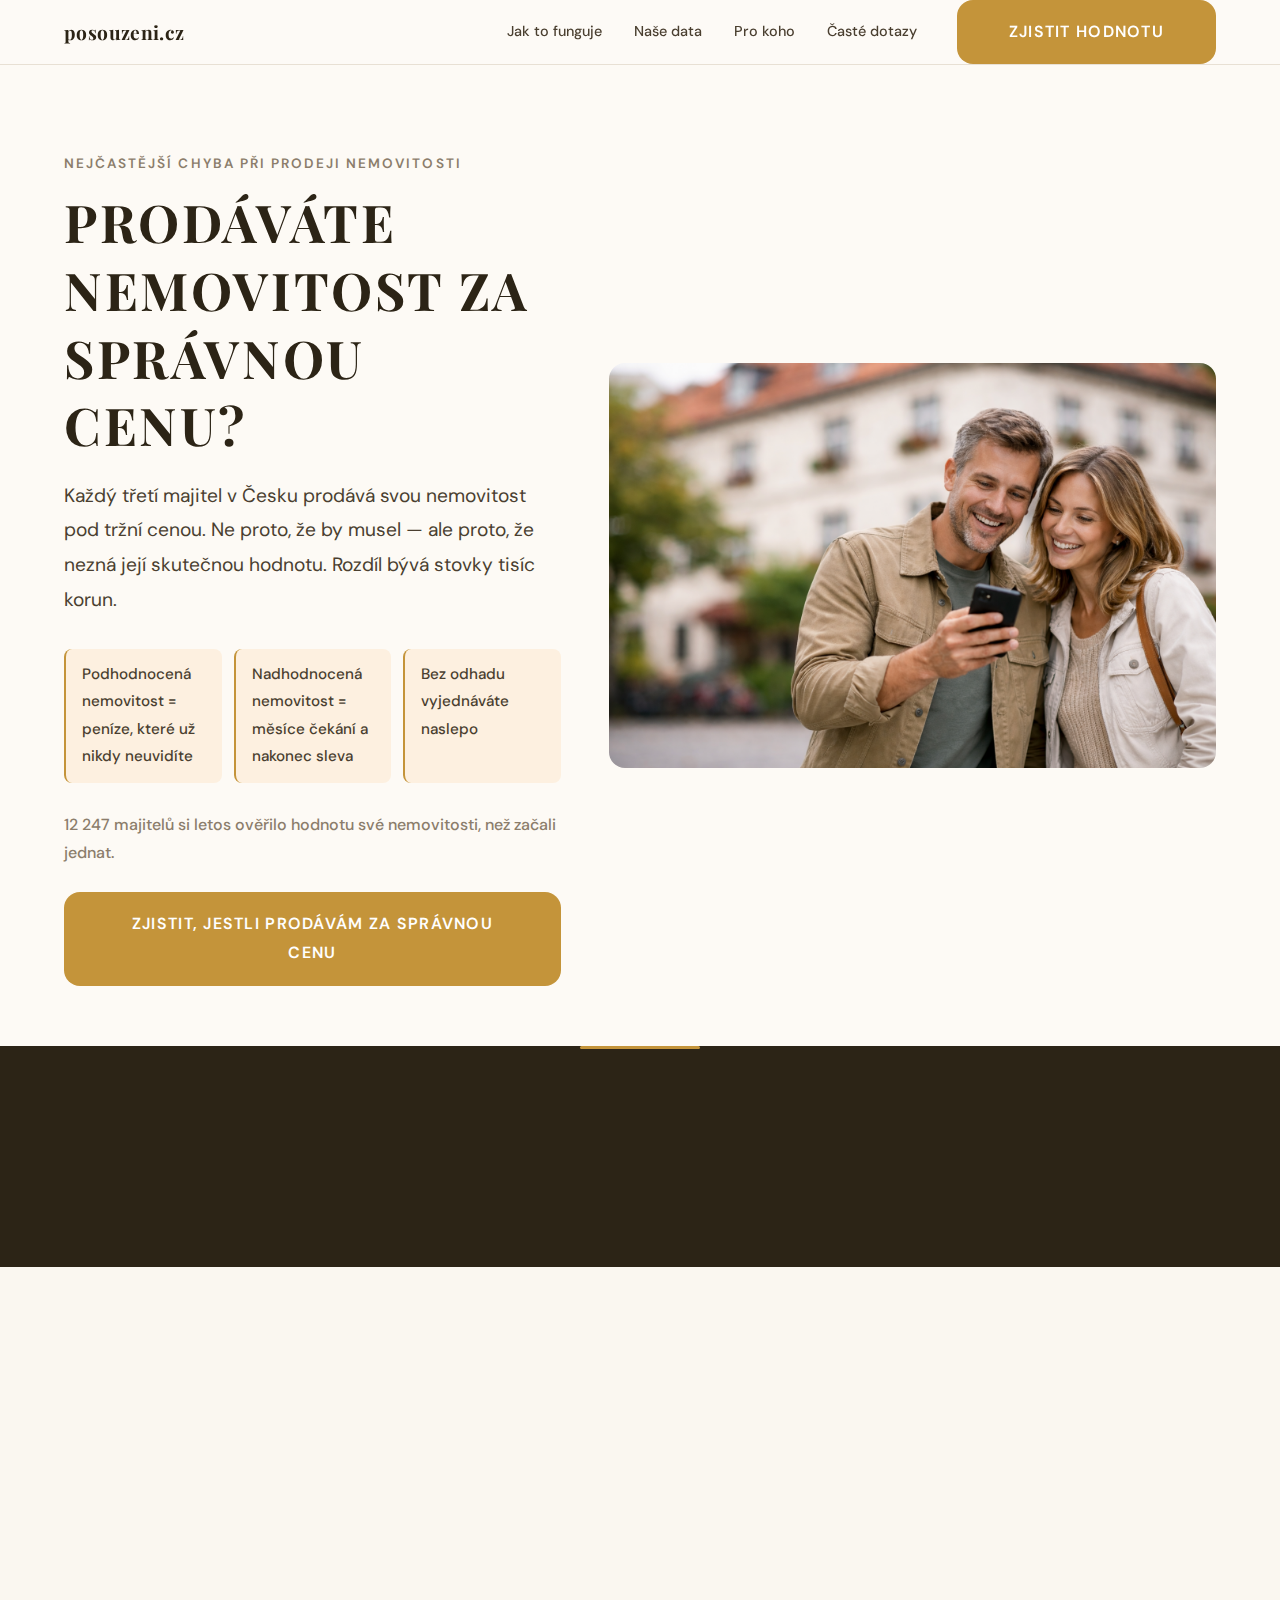
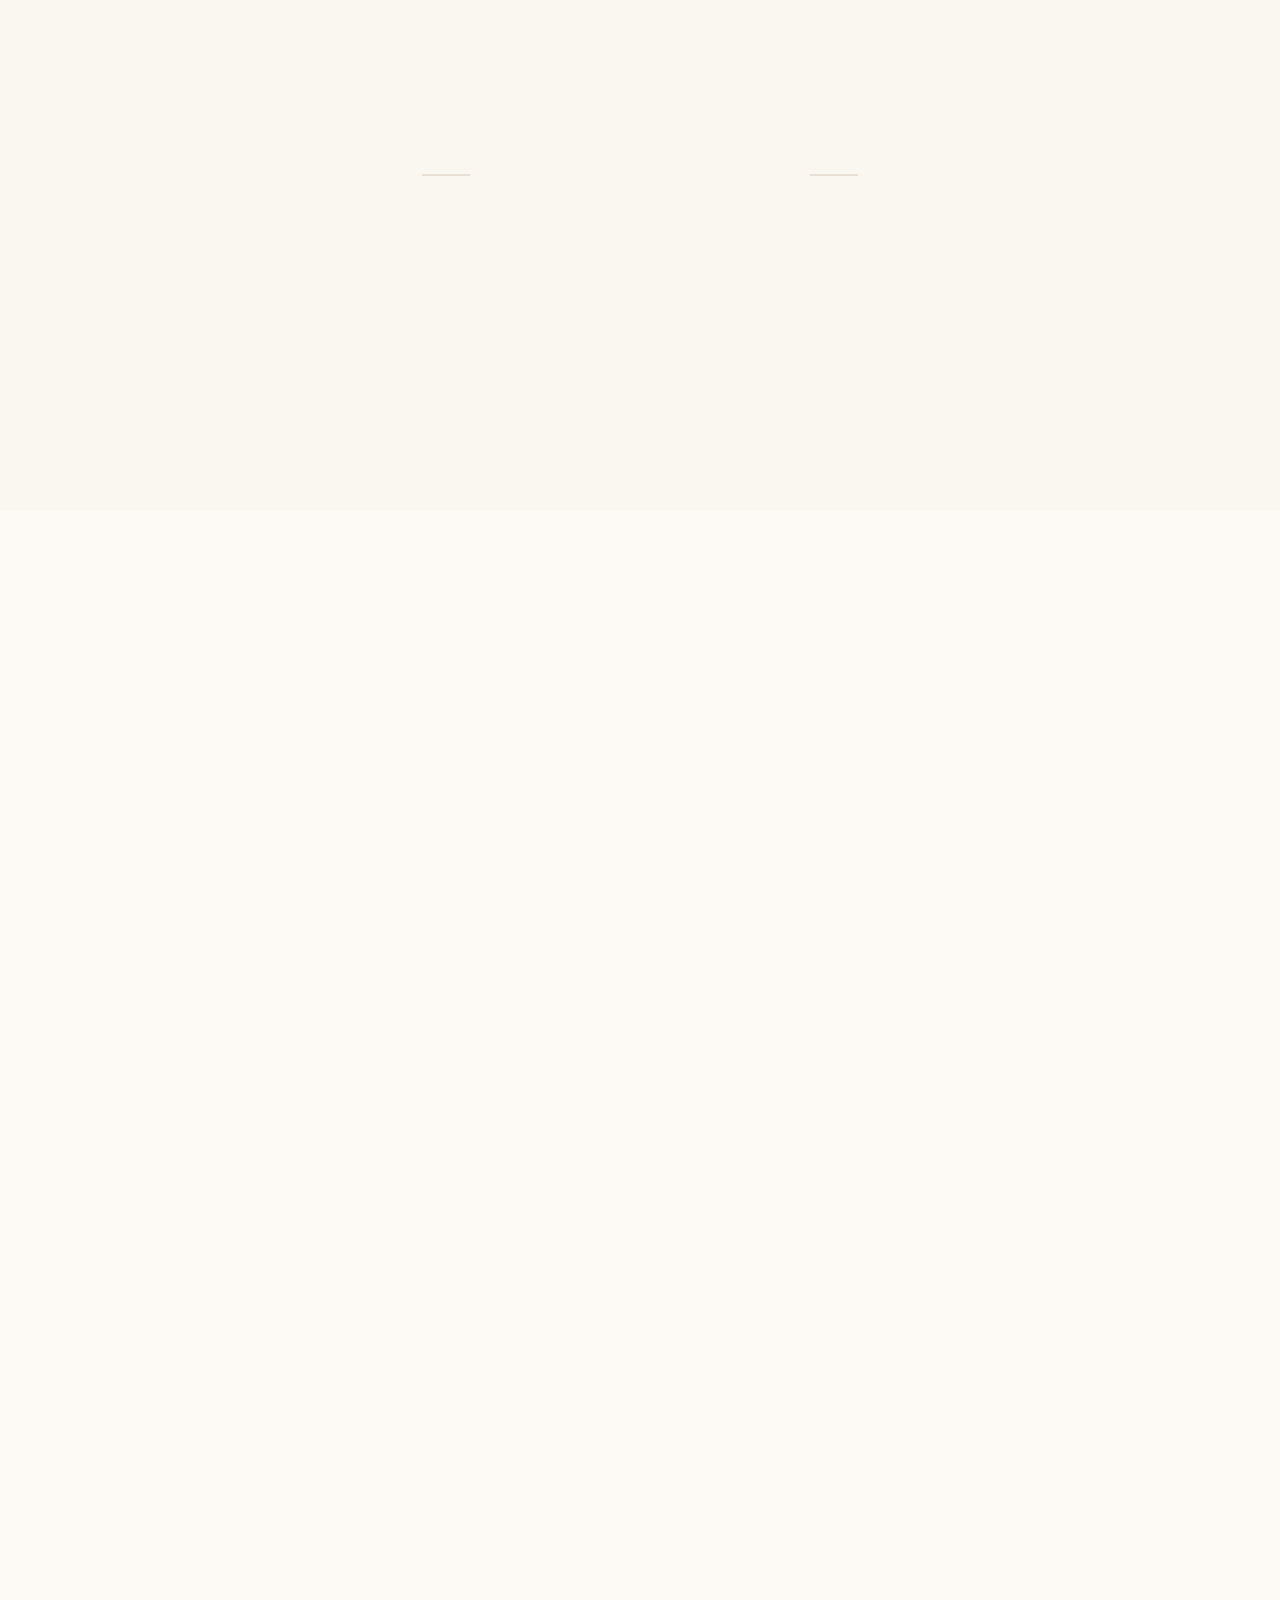
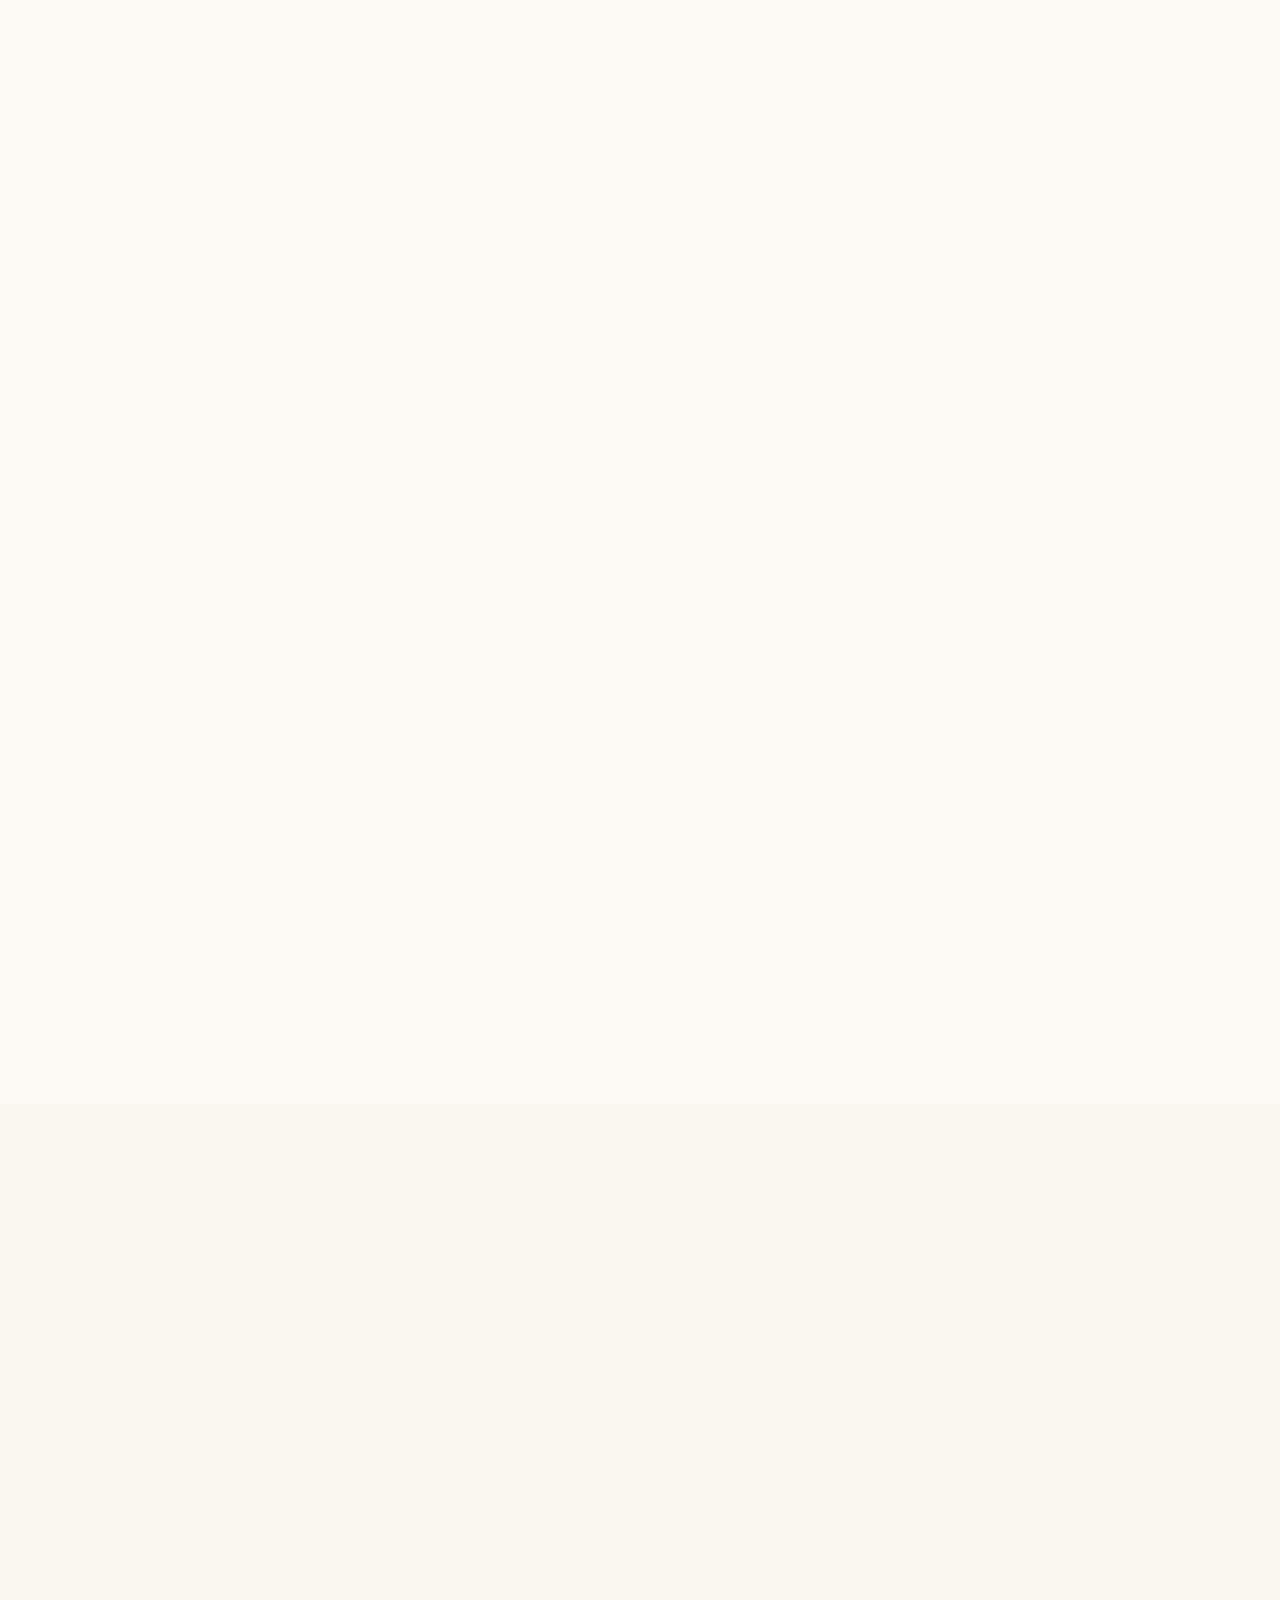
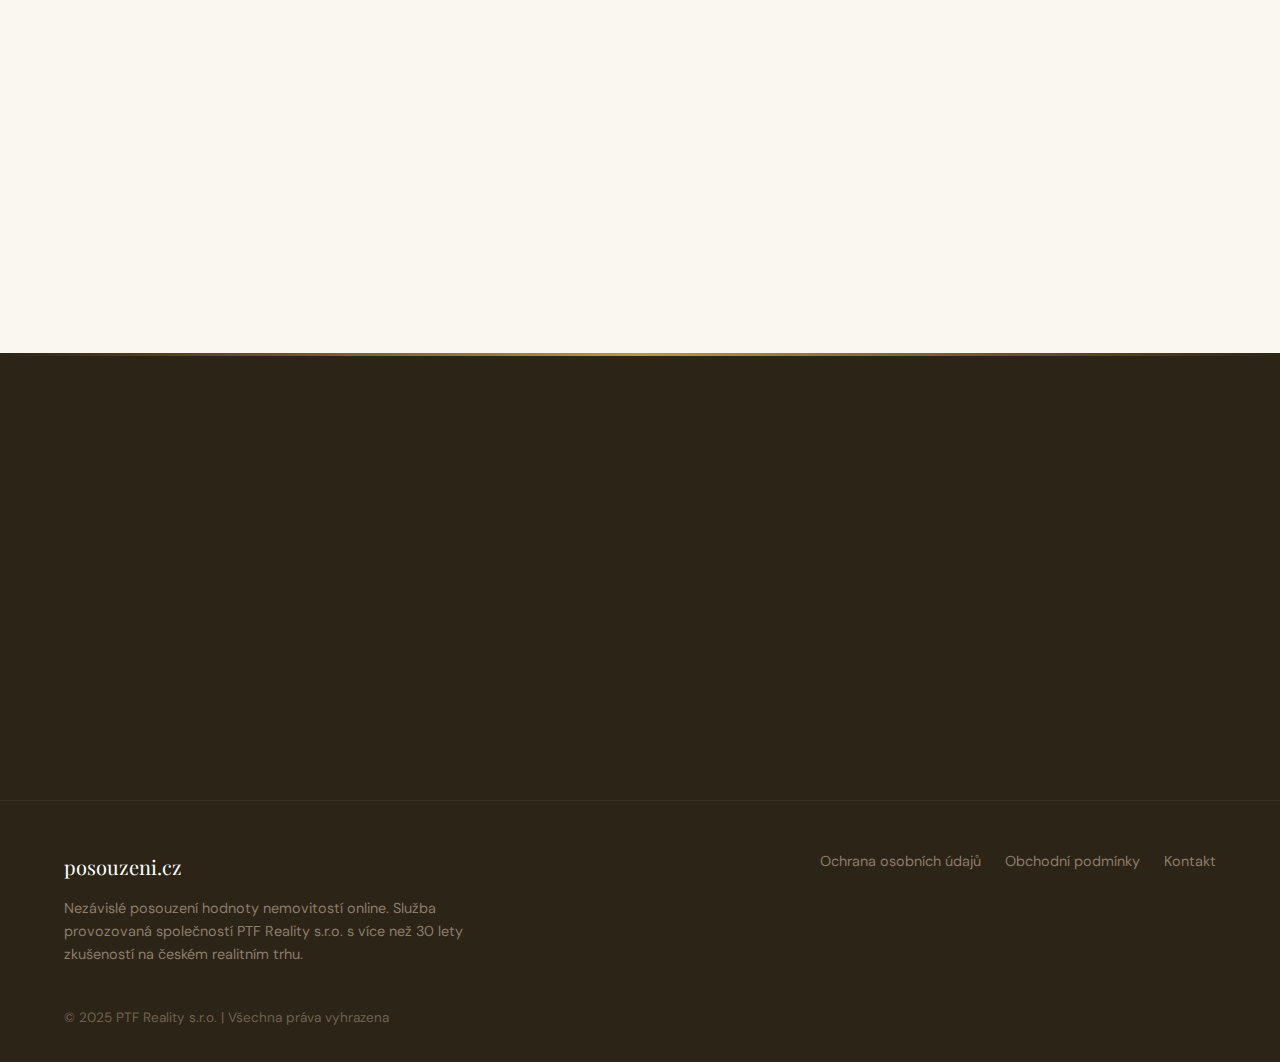
<file: index.html>
<!DOCTYPE html>
<html lang="cs">
<head>
  <meta charset="UTF-8">
  <meta name="viewport" content="width=device-width, initial-scale=1.0">
  <title>Posouzení nemovitosti online | Zjistěte tržní hodnotu zdarma</title>
  <meta name="description" content="Získejte nezávislé posouzení hodnoty vaší nemovitosti během 2 minut. Bezplatný odhad tržní ceny bytu, domu nebo pozemku na základě aktuálních dat z trhu.">
  <meta name="robots" content="index, follow, max-snippet:-1, max-image-preview:large, max-video-preview:-1">
  <link rel="canonical" href="https://posouzeni.cz">
  <meta name="language" content="cs">
  <meta http-equiv="content-language" content="cs">
  <meta name="author" content="PTF Reality s.r.o.">
  <meta name="theme-color" content="#C4943A">
  <meta name="color-scheme" content="light">
  <meta name="format-detection" content="telephone=no">

  <!-- Geo tags -->
  <meta name="geo.region" content="CZ">
  <meta name="geo.placename" content="Česká republika">

  <!-- Open Graph -->
  <meta property="og:title" content="Posouzení nemovitosti online | Zjistěte tržní hodnotu zdarma">
  <meta property="og:description" content="Získejte nezávislé posouzení hodnoty vaší nemovitosti během 2 minut. Bezplatný odhad tržní ceny bytu, domu nebo pozemku.">
  <meta property="og:type" content="website">
  <meta property="og:url" content="https://posouzeni.cz">
  <meta property="og:locale" content="cs_CZ">
  <meta property="og:site_name" content="posouzeni.cz">
  <meta property="og:image" content="https://posouzeni.cz/og-image.png">
  <meta property="og:image:width" content="1200">
  <meta property="og:image:height" content="630">
  <meta property="og:image:alt" content="Posouzení nemovitosti online – zjistěte tržní hodnotu zdarma">

  <!-- Twitter Card -->
  <meta name="twitter:card" content="summary_large_image">
  <meta name="twitter:title" content="Posouzení nemovitosti online | Zjistěte tržní hodnotu zdarma">
  <meta name="twitter:description" content="Získejte nezávislé posouzení hodnoty vaší nemovitosti během 2 minut. Bezplatný odhad tržní ceny.">
  <meta name="twitter:image" content="https://posouzeni.cz/og-image.png">
  <meta name="twitter:image:alt" content="Posouzení nemovitosti online – zjistěte tržní hodnotu zdarma">

  <!-- Hreflang -->
  <link rel="alternate" hreflang="cs" href="https://posouzeni.cz">
  <link rel="alternate" hreflang="x-default" href="https://posouzeni.cz">

  <!-- Favicon -->
  <link rel="icon" href="data:image/svg+xml,<svg xmlns='http://www.w3.org/2000/svg' viewBox='0 0 100 100'><text y='.9em' font-size='90'>🏠</text></svg>">
  <link rel="apple-touch-icon" href="apple-touch-icon.png">

  <!-- Google Fonts: Preconnect + Load -->
  <link rel="preconnect" href="https://fonts.googleapis.com">
  <link rel="preconnect" href="https://fonts.gstatic.com" crossorigin>
  <link href="https://fonts.googleapis.com/css2?family=Playfair+Display:wght@400;500;600;700&family=DM+Sans:wght@400;500;600;700&display=swap" rel="stylesheet">

  <!-- JSON-LD: WebSite -->
  <script type="application/ld+json">
  {
    "@context": "https://schema.org",
    "@type": "WebSite",
    "name": "posouzeni.cz",
    "url": "https://posouzeni.cz",
    "description": "Nezávislé posouzení hodnoty nemovitostí online.",
    "inLanguage": "cs",
    "publisher": {
      "@type": "Organization",
      "name": "PTF Reality s.r.o.",
      "url": "https://posouzeni.cz",
      "address": {
        "@type": "PostalAddress",
        "addressCountry": "CZ"
      }
    }
  }
  </script>

  <!-- JSON-LD: Service -->
  <script type="application/ld+json">
  {
    "@context": "https://schema.org",
    "@type": "Service",
    "name": "Online posouzení hodnoty nemovitosti",
    "description": "Bezplatný odhad tržní ceny bytu, domu nebo pozemku na základě aktuálních dat z katastru nemovitostí a realizovaných prodejů.",
    "url": "https://posouzeni.cz",
    "provider": {
      "@type": "Organization",
      "name": "PTF Reality s.r.o."
    },
    "areaServed": {
      "@type": "Country",
      "name": "CZ"
    },
    "serviceType": "Odhad nemovitosti",
    "offers": {
      "@type": "Offer",
      "price": "0",
      "priceCurrency": "CZK",
      "description": "Bezplatné online posouzení hodnoty nemovitosti"
    }
  }
  </script>

  <!-- JSON-LD: FAQPage -->
  <script type="application/ld+json">
  {
    "@context": "https://schema.org",
    "@type": "FAQPage",
    "mainEntity": [
      {
        "@type": "Question",
        "name": "Proč bych měl věřit online odhadu?",
        "acceptedAnswer": {
          "@type": "Answer",
          "text": "Neměli byste věřit slepě — a to ani našemu. Žádný algoritmus nedokáže nahradit fyzickou prohlídku. Co ale dokáže, je analyzovat stovky realizovaných prodejů ve vašem okolí a dát vám orientační číslo, které je výrazně přesnější než odhad od oka nebo rada souseda."
        }
      },
      {
        "@type": "Question",
        "name": "Opravdu je to zdarma? V čem je háček?",
        "acceptedAnswer": {
          "@type": "Answer",
          "text": "Žádný háček. Online posouzení je bezplatné. Naše firma funguje v realitním sektoru více než 30 let a posouzení je jedna z cest, jak se s majiteli nemovitostí potkat. Pokud se v budoucnu rozhodnete pro prodej nebo budete potřebovat oficiální znalecký posudek, můžeme pomoct — ale to je čistě na vás."
        }
      },
      {
        "@type": "Question",
        "name": "Jak přesný ten odhad vlastně je?",
        "acceptedAnswer": {
          "@type": "Answer",
          "text": "U standardních bytů v městech s dostatkem srovnatelných prodejů se typicky pohybujeme v rozmezí 5 až 10 procent od skutečně realizované ceny. U atypických nemovitostí může být odchylka větší. Vždy uvádíme rozmezí, ne jedno číslo."
        }
      },
      {
        "@type": "Question",
        "name": "Nezačne mi po vyplnění někdo volat?",
        "acceptedAnswer": {
          "@type": "Answer",
          "text": "Váš kontakt nikdy nepředáváme makléřům ani třetím stranám. Můžeme vám zavolat my — abychom vám pomohli zpřesnit odhad nebo poradili s dalšími kroky. Žádné reklamní hovory, žádné e-maily od třetích stran."
        }
      },
      {
        "@type": "Question",
        "name": "Mohu s výsledkem jít za makléřem nebo do banky?",
        "acceptedAnswer": {
          "@type": "Answer",
          "text": "Za makléřem určitě — nezávislý odhad vás chrání před tím, aby makléř nastavil cenu podle svého zájmu. Do banky pro účely hypotéky budete zpravidla potřebovat oficiální znalecký posudek. S tím vám rádi pomůžeme."
        }
      },
      {
        "@type": "Question",
        "name": "Co když nevím přesně výměru nebo stav nemovitosti?",
        "acceptedAnswer": {
          "@type": "Answer",
          "text": "Zadejte co víte. Systém pracuje i s částečnými údaji. Přesnější údaje = přesnější odhad, ale i přibližné číslo je lepší než žádné číslo. Můžete se k posouzení kdykoliv vrátit a údaje doplnit."
        }
      }
    ]
  }
  </script>

  <link rel="stylesheet" href="style.css">
  <style>
    /* Varianta B: badge styl pro loss-aversion badges */
    .badge--warning {
      background: #FDF0E0;
      border-left: 2px solid var(--color-gold);
      border-radius: 8px;
      padding: 12px 16px;
      font-size: 0.95rem;
      font-weight: 500;
      color: var(--color-body);
      display: block;
      text-align: left;
    }
    @media (min-width: 769px) {
      .hero__badges--warning {
        display: flex;
        flex-direction: row;
        gap: 12px;
      }
      .badge--warning {
        flex: 1;
      }
    }
    @media (max-width: 768px) {
      .hero__badges--warning {
        display: flex;
        flex-direction: column;
        gap: 10px;
      }
    }
  </style>
</head>
<body>
  <!-- Skip to content -->
  <a href="#main-content" class="skip-link">Přeskočit na obsah</a>

  <!-- ==================== HEADER ==================== -->
  <header class="header" id="header">
    <div class="container header__inner">
      <a href="#hero" class="header__logo scroll-to-top">posouzeni.cz</a>
      <nav class="header__nav" id="header-nav" aria-label="Hlavní navigace">
        <a href="#jak-to-funguje" class="header__link scroll-nav">Jak to funguje</a>
        <a href="#duvera" class="header__link scroll-nav">Naše data</a>
        <a href="#pro-koho" class="header__link scroll-nav">Pro koho</a>
        <a href="#faq" class="header__link scroll-nav">Časté dotazy</a>
        <a href="#realvisor-form" class="btn btn--primary btn--small scroll-to-widget header__cta">ZJISTIT HODNOTU</a>
      </nav>
      <button class="header__hamburger" id="header-hamburger" aria-label="Otevřít menu" aria-expanded="false">
        <span class="header__hamburger-line"></span>
        <span class="header__hamburger-line"></span>
        <span class="header__hamburger-line"></span>
      </button>
    </div>
  </header>

  <main id="main-content">

    <!-- ==================== HERO ==================== -->
    <section class="hero" id="hero">
      <div class="container hero__grid">
        <div class="hero__content animate-on-scroll">
          <span class="section-label">NEJČASTĚJŠÍ CHYBA PŘI PRODEJI NEMOVITOSTI</span>
          <h1 class="hero__title">PRODÁVÁTE NEMOVITOST ZA SPRÁVNOU CENU?</h1>
          <p class="hero__subtitle">Každý třetí majitel v Česku prodává svou nemovitost pod tržní cenou. Ne proto, že by musel — ale proto, že nezná její skutečnou hodnotu. Rozdíl bývá stovky tisíc korun.</p>
          <div class="hero__badges hero__badges--warning">
            <span class="badge--warning">Podhodnocená nemovitost = peníze, které už nikdy neuvidíte</span>
            <span class="badge--warning">Nadhodnocená nemovitost = měsíce čekání a nakonec sleva</span>
            <span class="badge--warning">Bez odhadu vyjednáváte naslepo</span>
          </div>
          <p class="hero__social-proof">12 247 majitelů si letos ověřilo hodnotu své nemovitosti, než začali jednat.</p>
          <a href="#realvisor-form" class="btn btn--primary scroll-to-widget" style="margin-top: 24px;">ZJISTIT, JESTLI PRODÁVÁM ZA SPRÁVNOU CENU</a>
        </div>
        <div class="hero__image animate-on-scroll" style="--delay: 200ms">
          <picture>
            <source media="(max-width: 768px)" srcset="posouzeni_mobil.png">
            <img src="posouzeni_desktop.png" alt="Posouzení nemovitosti - tým odborníků" class="hero__img" width="960" height="720" loading="eager">
          </picture>
        </div>
      </div>
    </section>

    <!-- ==================== WIDGET ==================== -->
    <section class="widget-section" id="widget">
      <div class="container">
        <div class="widget-section__inner animate-on-scroll">
          <span class="widget-label">OVĚŘIT HODNOTU TRVÁ 2 MINUTY</span>
          <div class="widget-container">
            <div id="realvisor-form"></div>
          </div>
        </div>
      </div>
    </section>

    <!-- ==================== JAK TO FUNGUJE ==================== -->
    <section class="how-it-works" id="jak-to-funguje">
      <div class="container">
        <div class="section-header animate-on-scroll">
          <span class="section-label">CO DĚLAJÍ MAJITELÉ, KTEŘÍ NEPŘICHÁZÍ O PENÍZE</span>
          <h2 class="section-title">TŘI MINUTY, KTERÉ VÁS MOHOU OCHRÁNIT PŘED ŠPATNÝM ROZHODNUTÍM</h2>
          <p class="section-subtitle">Než se pustíte do prodeje, koupě nebo jednání o majetku — ověřte si, na čem opravdu stojíte.</p>
        </div>
        <div class="steps">
          <div class="step-card animate-on-scroll" style="--delay: 0ms">
            <span class="step-card__number" aria-hidden="true">01</span>
            <h3 class="step-card__title">ZADEJTE ADRESU</h3>
            <p class="step-card__text">Vyplňte adresu vaší nemovitosti. Systém automaticky načte dostupná data z katastru a veřejných registrů. Žádné složité formuláře — stačí ulice a město.</p>
          </div>
          <div class="steps__connector" aria-hidden="true"></div>
          <div class="step-card animate-on-scroll" style="--delay: 150ms">
            <span class="step-card__number" aria-hidden="true">02</span>
            <h3 class="step-card__title">UPŘESNĚTE DETAILY</h3>
            <p class="step-card__text">Doplňte základní parametry — dispozici, výměru, stav. Každý údaj zpřesní výsledek. I bez všech detailů ale dostanete orientační odhad.</p>
          </div>
          <div class="steps__connector" aria-hidden="true"></div>
          <div class="step-card animate-on-scroll" style="--delay: 300ms">
            <span class="step-card__number" aria-hidden="true">03</span>
            <h3 class="step-card__title">VIDÍTE VÝSLEDEK</h3>
            <p class="step-card__text">Během okamžiku uvidíte odhad tržní hodnoty založený na realizovaných prodejích ve vašem okolí. Žádné čekání na e-mail, žádné telefonáty. Výsledek je na obrazovce.</p>
          </div>
        </div>
        <div class="section-cta animate-on-scroll">
          <a href="#realvisor-form" class="btn btn--primary scroll-to-widget" aria-label="Zjistit, jestli prodávám za správnou cenu">ZJISTIT, JESTLI PRODÁVÁM ZA SPRÁVNOU CENU</a>
        </div>
      </div>
    </section>

    <!-- ==================== DŮVĚRA ==================== -->
    <section class="trust" id="duvera">
      <div class="container">
        <div class="section-header animate-on-scroll">
          <span class="section-label">PROČ VĚTŠINA ODHADŮ NA INTERNETU NESTOJÍ ZA NIC</span>
          <h2 class="section-title">NA TOM, ODKUD DATA POCHÁZEJÍ, ZÁLEŽÍ VÍC NEŽ SI MYSLÍTE</h2>
        </div>
        <div class="trust__grid">
          <div class="trust-card animate-on-scroll" style="--delay: 0ms">
            <svg class="trust-card__icon" width="40" height="40" viewBox="0 0 40 40" fill="none" aria-hidden="true">
              <rect x="4" y="20" width="6" height="16" rx="1" fill="#C4943A"/>
              <rect x="13" y="14" width="6" height="22" rx="1" fill="#C4943A" opacity="0.7"/>
              <rect x="22" y="8" width="6" height="28" rx="1" fill="#C4943A" opacity="0.5"/>
              <rect x="31" y="4" width="6" height="32" rx="1" fill="#C4943A" opacity="0.3"/>
            </svg>
            <h3 class="trust-card__title">INZERTNÍ CENY NEJSOU TRŽNÍ CENY</h3>
            <p class="trust-card__text">Většina portálů porovnává inzertní ceny — tedy to, za kolik se nemovitosti nabízejí. Jenže nabídková cena bývá o 10 až 20 procent vyšší než cena, za kterou se nemovitost skutečně prodá. Pracujeme výhradně s realizovanými cenami z katastru.</p>
          </div>
          <div class="trust-card animate-on-scroll" style="--delay: 150ms">
            <svg class="trust-card__icon" width="40" height="40" viewBox="0 0 40 40" fill="none" aria-hidden="true">
              <path d="M20 4L6 12V20C6 28.8 12 36.4 20 38C28 36.4 34 28.8 34 20V12L20 4Z" stroke="#C4943A" stroke-width="2.5" fill="none"/>
              <path d="M14 20L18 24L26 16" stroke="#C4943A" stroke-width="2.5" stroke-linecap="round" stroke-linejoin="round"/>
            </svg>
            <h3 class="trust-card__title">MAKLÉŘ MÁ DŮVOD NADHODNOCOVAT</h3>
            <p class="trust-card__text">Realitní makléř, který chce získat zakázku, vám řekne vyšší cenu. Vy podepíšete smlouvu. Po třech měsících bez zájemců pak slevíte — a často prodáte hůře, než kdybyste začali reálně. Nezávislý odhad nemá žádný důvod vás klamat.</p>
          </div>
          <div class="trust-card animate-on-scroll" style="--delay: 300ms">
            <svg class="trust-card__icon" width="40" height="40" viewBox="0 0 40 40" fill="none" aria-hidden="true">
              <circle cx="18" cy="18" r="12" stroke="#C4943A" stroke-width="2.5" fill="none"/>
              <path d="M27 27L36 36" stroke="#C4943A" stroke-width="2.5" stroke-linecap="round"/>
            </svg>
            <h3 class="trust-card__title">JEDEN ODHAD NESTAČÍ</h3>
            <p class="trust-card__text">Každý algoritmus má omezenou přesnost. Proto váš výsledek doprovází rozmezí a vysvětlení, na čem je založený. Vidíte, kolik podobných nemovitostí se prodalo a za jakou cenu. Rozhodujete se vy, ne číslo.</p>
          </div>
          <div class="trust-card animate-on-scroll" style="--delay: 450ms">
            <svg class="trust-card__icon" width="40" height="40" viewBox="0 0 40 40" fill="none" aria-hidden="true">
              <rect x="8" y="16" width="24" height="18" rx="3" stroke="#C4943A" stroke-width="2.5" fill="none"/>
              <path d="M14 16V12C14 8.68629 16.6863 6 20 6C23.3137 6 26 8.68629 26 12V16" stroke="#C4943A" stroke-width="2.5" stroke-linecap="round"/>
              <circle cx="20" cy="26" r="2" fill="#C4943A"/>
            </svg>
            <h3 class="trust-card__title">VAŠE DATA NEOBCHODUJEME</h3>
            <p class="trust-card__text">Nejsme portál, který prodá váš kontakt pěti makléřům. Údaje používáme výhradně pro vypracování odhadu. Žádné nevyžádané hovory, žádné e-maily od třetích stran. GDPR dodržujeme nejen formálně.</p>
          </div>
        </div>
        <div class="counter-strip animate-on-scroll">
          <div class="counter-item">
            <span class="counter-item__number" data-target="12247">0</span>
            <span class="counter-item__label">ověřených odhadů letos</span>
          </div>
          <div class="counter-strip__divider" aria-hidden="true"></div>
          <div class="counter-item">
            <span class="counter-item__number" data-target="30">0</span><span class="counter-item__plus">+</span>
            <span class="counter-item__label">let na českém trhu</span>
          </div>
          <div class="counter-strip__divider" aria-hidden="true"></div>
          <div class="counter-item">
            <span class="counter-item__number" data-target="93">0</span><span class="counter-item__plus"> %</span>
            <span class="counter-item__label">přesnost u standardních bytů</span>
          </div>
          <div class="counter-strip__divider" aria-hidden="true"></div>
          <div class="counter-item">
            <span class="counter-item__number-text">0</span>
            <span class="counter-item__label">sdílených kontaktů třetím stranám</span>
          </div>
        </div>
      </div>
    </section>

    <!-- ==================== PRO KOHO ==================== -->
    <section class="target" id="pro-koho">
      <div class="container">
        <div class="section-header animate-on-scroll">
          <span class="section-label">POZNÁVÁTE SE?</span>
          <h2 class="section-title">KAŽDÁ SITUACE MÁ SVÉ RIZIKO. KAŽDÉ RIZIKO MÁ SVÉ ŘEŠENÍ.</h2>
        </div>
        <div class="target__grid">
          <div class="target-card animate-on-scroll" style="--delay: 0ms">
            <h3 class="target-card__title">CHYSTÁTE SE PRODÁVAT</h3>
            <p class="target-card__text">Nastavíte cenu podle pocitu, podle souseda nebo podle makléře? Každý z těchto přístupů vás může stát statisíce. Podhodnocená nemovitost je ztráta, nadhodnocená je měsíce frustrace. Zjistěte reálnou hodnotu před tím, než uděláte první krok.</p>
            <a href="#realvisor-form" class="target-card__link scroll-to-widget">Zjistit cenu před prodejem <span aria-hidden="true">&#8594;</span></a>
          </div>
          <div class="target-card animate-on-scroll" style="--delay: 150ms">
            <h3 class="target-card__title">KUPUJETE A NEVÍTE, JESTLI NEPŘEPLÁCÍTE</h3>
            <p class="target-card__text">Prodávající i makléř jsou na druhé straně stolu. Oba chtějí co nejvyšší cenu. Bez nezávislého odhadu nemáte jak poznat, jestli cena odpovídá realitě. S odhadem vyjednáváte z pozice síly.</p>
            <a href="#realvisor-form" class="target-card__link scroll-to-widget">Ověřit cenu před koupí <span aria-hidden="true">&#8594;</span></a>
          </div>
          <div class="target-card animate-on-scroll" style="--delay: 300ms">
            <h3 class="target-card__title">DĚLÍTE MAJETEK A POTŘEBUJETE JASNÁ ČÍSLA</h3>
            <p class="target-card__text">Při dědictví nebo rozvodu jsou emoce vysoké a důvěra nízká. Každá strana má svůj názor na hodnotu. Objektivní číslo na papíře změní dohady v jednání.</p>
            <a href="#realvisor-form" class="target-card__link scroll-to-widget">Získat podklad pro jednání <span aria-hidden="true">&#8594;</span></a>
          </div>
          <div class="target-card animate-on-scroll" style="--delay: 450ms">
            <h3 class="target-card__title">NEPLÁNUJETE NIC — ALE CHCETE VĚDĚT</h3>
            <p class="target-card__text">Možná jen přemýšlíte. Možná zvažujete refinancování. Možná vás zajímá, jestli hodnota nemovitosti roste nebo padá. Není potřeba mít důvod. Někdy stačí prostě vědět.</p>
            <a href="#realvisor-form" class="target-card__link scroll-to-widget">Podívat se na hodnotu <span aria-hidden="true">&#8594;</span></a>
          </div>
        </div>
      </div>
    </section>

    <!-- ==================== FAQ ==================== -->
    <section class="faq" id="faq">
      <div class="container">
        <div class="section-header animate-on-scroll">
          <span class="section-label">OTÁZKY, KTERÉ VÁS PRAVDĚPODOBNĚ NAPADAJÍ</span>
          <h2 class="section-title">PTEJTE SE. ODPOVĚĎ VÁS NIC NESTOJÍ.</h2>
        </div>
        <div class="faq__list">
          <div class="faq-item animate-on-scroll" style="--delay: 0ms">
            <button class="faq-item__question" aria-expanded="false">
              <span>Proč bych měl věřit online odhadu?</span>
              <svg class="faq-item__icon" width="24" height="24" viewBox="0 0 24 24" fill="none" aria-hidden="true"><path class="faq-icon-h" d="M12 5V19" stroke="#C4943A" stroke-width="2" stroke-linecap="round"/><path d="M5 12H19" stroke="#C4943A" stroke-width="2" stroke-linecap="round"/></svg>
            </button>
            <div class="faq-item__answer" role="region">
              <p>Neměli byste věřit slepě — a to ani našemu. Žádný algoritmus nedokáže nahradit fyzickou prohlídku a znalost místního trhu do posledního detailu. Co ale dokáže, je analyzovat stovky realizovaných prodejů ve vašem okolí a dát vám orientační číslo, které je výrazně přesnější než odhad od oka nebo rada souseda. Berte to jako výchozí bod, ne jako verdikt.</p>
            </div>
          </div>
          <div class="faq-item animate-on-scroll" style="--delay: 50ms">
            <button class="faq-item__question" aria-expanded="false">
              <span>Opravdu je to zdarma? V čem je háček?</span>
              <svg class="faq-item__icon" width="24" height="24" viewBox="0 0 24 24" fill="none" aria-hidden="true"><path class="faq-icon-h" d="M12 5V19" stroke="#C4943A" stroke-width="2" stroke-linecap="round"/><path d="M5 12H19" stroke="#C4943A" stroke-width="2" stroke-linecap="round"/></svg>
            </button>
            <div class="faq-item__answer" role="region">
              <p>Žádný háček. Online posouzení je bezplatné. Naše firma funguje v realitním sektoru více než 30 let a posouzení je jedna z cest, jak se s majiteli nemovitostí potkat. Pokud se v budoucnu rozhodnete pro prodej nebo budete potřebovat oficiální znalecký posudek, můžeme pomoct — ale to je čistě na vás, bez jakéhokoliv tlaku.</p>
            </div>
          </div>
          <div class="faq-item animate-on-scroll" style="--delay: 100ms">
            <button class="faq-item__question" aria-expanded="false">
              <span>Jak přesný ten odhad vlastně je?</span>
              <svg class="faq-item__icon" width="24" height="24" viewBox="0 0 24 24" fill="none" aria-hidden="true"><path class="faq-icon-h" d="M12 5V19" stroke="#C4943A" stroke-width="2" stroke-linecap="round"/><path d="M5 12H19" stroke="#C4943A" stroke-width="2" stroke-linecap="round"/></svg>
            </button>
            <div class="faq-item__answer" role="region">
              <p>U standardních bytů v městech s dostatkem srovnatelných prodejů se typicky pohybujeme v rozmezí 5 až 10 procent od skutečně realizované ceny. U atypických nemovitostí, novostaveb nebo lokací s malým počtem transakcí může být odchylka větší. Vždy uvádíme rozmezí, ne jedno číslo — abyste věděli, s jakou mírou jistoty pracujeme.</p>
            </div>
          </div>
          <div class="faq-item animate-on-scroll" style="--delay: 150ms">
            <button class="faq-item__question" aria-expanded="false">
              <span>Nezačne mi po vyplnění někdo volat?</span>
              <svg class="faq-item__icon" width="24" height="24" viewBox="0 0 24 24" fill="none" aria-hidden="true"><path class="faq-icon-h" d="M12 5V19" stroke="#C4943A" stroke-width="2" stroke-linecap="round"/><path d="M5 12H19" stroke="#C4943A" stroke-width="2" stroke-linecap="round"/></svg>
            </button>
            <div class="faq-item__answer" role="region">
              <p>Váš kontakt nikdy nepředáváme makléřům ani třetím stranám. Můžeme vám zavolat my — abychom vám pomohli zpřesnit odhad nebo poradili s dalšími kroky, pokud o to budete mít zájem. Žádné reklamní hovory, žádné e-maily od třetích stran. Vaše údaje zůstávají jen u nás.</p>
            </div>
          </div>
          <div class="faq-item animate-on-scroll" style="--delay: 200ms">
            <button class="faq-item__question" aria-expanded="false">
              <span>Mohu s výsledkem jít za makléřem nebo do banky?</span>
              <svg class="faq-item__icon" width="24" height="24" viewBox="0 0 24 24" fill="none" aria-hidden="true"><path class="faq-icon-h" d="M12 5V19" stroke="#C4943A" stroke-width="2" stroke-linecap="round"/><path d="M5 12H19" stroke="#C4943A" stroke-width="2" stroke-linecap="round"/></svg>
            </button>
            <div class="faq-item__answer" role="region">
              <p>Za makléřem určitě — nezávislý odhad vás chrání před tím, aby makléř nastavil cenu podle svého zájmu. Do banky pro účely hypotéky nebo refinancování budete zpravidla potřebovat oficiální znalecký posudek. S tím vám rádi pomůžeme, pokud o to budete mít zájem.</p>
            </div>
          </div>
          <div class="faq-item animate-on-scroll" style="--delay: 250ms">
            <button class="faq-item__question" aria-expanded="false">
              <span>Co když nevím přesně výměru nebo stav nemovitosti?</span>
              <svg class="faq-item__icon" width="24" height="24" viewBox="0 0 24 24" fill="none" aria-hidden="true"><path class="faq-icon-h" d="M12 5V19" stroke="#C4943A" stroke-width="2" stroke-linecap="round"/><path d="M5 12H19" stroke="#C4943A" stroke-width="2" stroke-linecap="round"/></svg>
            </button>
            <div class="faq-item__answer" role="region">
              <p>Zadejte co víte. Systém pracuje i s částečnými údaji a výsledek příslušně označí jako orientační. Přesnější údaje = přesnější odhad, ale i přibližné číslo je lepší než žádné číslo. Můžete se k posouzení kdykoliv vrátit a údaje doplnit.</p>
            </div>
          </div>
        </div>
      </div>
    </section>

    <!-- ==================== CTA ZÁVĚR ==================== -->
    <section class="final-cta" id="zaver">
      <div class="final-cta__gold-line" aria-hidden="true"></div>
      <div class="container">
        <div class="final-cta__content animate-on-scroll">
          <h2 class="final-cta__title">ČÍM DÉLE ČEKÁTE, TÍM MÍŇ VÍTE, NA ČEM STOJÍTE</h2>
          <p class="final-cta__subtitle">Trh s nemovitostmi se mění každý měsíc. Cena, která platila loni, nemusí platit dnes. Ověření trvá 2 minuty a nestojí vás nic.</p>
          <a href="#realvisor-form" class="btn btn--primary btn--large scroll-to-widget" aria-label="Zjistit hodnotu své nemovitosti">ZJISTIT HODNOTU SVÉ NEMOVITOSTI</a>
          <p class="final-cta__note">Bez závazku. Bez poplatku. Výsledek ihned.</p>
        </div>
      </div>
    </section>

  </main>

  <!-- ==================== FOOTER ==================== -->
  <footer class="footer">
    <div class="container footer__inner">
      <div class="footer__brand">
        <span class="footer__logo">posouzeni.cz</span>
        <p class="footer__desc">Nezávislé posouzení hodnoty nemovitostí online. Služba provozovaná společností PTF Reality s.r.o. s více než 30 lety zkušeností na českém realitním trhu.</p>
      </div>
      <div class="footer__links">
        <a href="#" class="footer__link">Ochrana osobních údajů</a>
        <a href="#" class="footer__link">Obchodní podmínky</a>
        <a href="#faq" class="footer__link scroll-nav">Kontakt</a>
      </div>
      <div class="footer__contact">
        <p class="footer__copy">&copy; 2025 PTF Reality s.r.o. | Všechna práva vyhrazena</p>
      </div>
    </div>
  </footer>

  <!-- Widget Script (lazy) -->
  <script>
    // Lazy load widget
    window.addEventListener('load', function() {
      var s = document.createElement('script');
      s.src = 'https://realvisor-com-widget.vercel.app/widget.iife.js';
      s.onload = function() {
        if (typeof RealvisorWidget !== 'undefined') {
          RealvisorWidget.createValuoForm(document.getElementById('realvisor-form'), {
            apiUrl: 'https://api-production-88cf.up.railway.app/api/v1',
            formCode: 'valuo-main',
            primaryColor: '#C4943A',
            borderRadius: '16px',
            maxWidth: '520px',
            shadow: 'none'
          });
        }
      };
      document.body.appendChild(s);
    });
  </script>

  <!-- Header interactions -->
  <script>
    (function() {
      var hamburger = document.getElementById('header-hamburger');
      var nav = document.getElementById('header-nav');
      var header = document.getElementById('header');

      // Hamburger toggle
      hamburger.addEventListener('click', function() {
        var isOpen = nav.classList.contains('is-open');
        nav.classList.toggle('is-open');
        hamburger.classList.toggle('is-active');
        hamburger.setAttribute('aria-expanded', !isOpen);
        document.body.style.overflow = isOpen ? '' : 'hidden';
      });

      // Close menu on nav link click
      document.querySelectorAll('.scroll-nav').forEach(function(link) {
        link.addEventListener('click', function(e) {
          e.preventDefault();
          nav.classList.remove('is-open');
          hamburger.classList.remove('is-active');
          hamburger.setAttribute('aria-expanded', 'false');
          document.body.style.overflow = '';
          var targetId = this.getAttribute('href').substring(1);
          var target = document.getElementById(targetId);
          if (target) {
            var offset = 80;
            var top = target.getBoundingClientRect().top + window.pageYOffset - offset;
            window.scrollTo({ top: top, behavior: 'smooth' });
          }
        });
      });

      // Scroll shadow
      window.addEventListener('scroll', function() {
        if (window.scrollY > 10) {
          header.classList.add('is-scrolled');
        } else {
          header.classList.remove('is-scrolled');
        }
      }, { passive: true });
    })();
  </script>

  <!-- Animations & Interactions -->
  <script>
    (function() {
      // Reduced motion check
      var prefersReducedMotion = window.matchMedia('(prefers-reduced-motion: reduce)').matches;

      // Scroll animations with Intersection Observer
      if (!prefersReducedMotion) {
        var animElements = document.querySelectorAll('.animate-on-scroll');
        var observer = new IntersectionObserver(function(entries) {
          entries.forEach(function(entry) {
            if (entry.isIntersecting) {
              var delay = getComputedStyle(entry.target).getPropertyValue('--delay') || '0ms';
              entry.target.style.transitionDelay = delay;
              entry.target.classList.add('is-visible');
              observer.unobserve(entry.target);
            }
          });
        }, { threshold: 0.1, rootMargin: '0px 0px -40px 0px' });

        animElements.forEach(function(el) { observer.observe(el); });
      } else {
        // Show everything immediately
        document.querySelectorAll('.animate-on-scroll').forEach(function(el) {
          el.classList.add('is-visible');
        });
      }

      // Counter animation
      var counterAnimated = false;
      function animateCounters() {
        if (counterAnimated || prefersReducedMotion) return;
        var counters = document.querySelectorAll('.counter-item__number[data-target]');
        counters.forEach(function(counter) {
          var target = parseInt(counter.getAttribute('data-target'));
          var duration = 2000;
          var start = 0;
          var startTime = null;
          function step(timestamp) {
            if (!startTime) startTime = timestamp;
            var progress = Math.min((timestamp - startTime) / duration, 1);
            var eased = 1 - Math.pow(1 - progress, 3);
            counter.textContent = Math.floor(eased * target).toLocaleString('cs-CZ');
            if (progress < 1) {
              requestAnimationFrame(step);
            } else {
              counter.textContent = target.toLocaleString('cs-CZ');
            }
          }
          requestAnimationFrame(step);
        });
        counterAnimated = true;
      }

      var counterStrip = document.querySelector('.counter-strip');
      if (counterStrip) {
        var counterObserver = new IntersectionObserver(function(entries) {
          if (entries[0].isIntersecting) {
            animateCounters();
            counterObserver.unobserve(counterStrip);
          }
        }, { threshold: 0.3 });
        counterObserver.observe(counterStrip);

        if (prefersReducedMotion) {
          document.querySelectorAll('.counter-item__number[data-target]').forEach(function(c) {
            c.textContent = parseInt(c.getAttribute('data-target')).toLocaleString('cs-CZ');
          });
        }
      }

      // Smooth scroll for CTA buttons
      document.querySelectorAll('.scroll-to-widget').forEach(function(btn) {
        btn.addEventListener('click', function(e) {
          e.preventDefault();
          var target = document.getElementById('realvisor-form');
          if (target) {
            var offset = 40;
            var top = target.getBoundingClientRect().top + window.pageYOffset - offset;
            window.scrollTo({ top: top, behavior: 'smooth' });
          }
        });
      });

      // FAQ accordion
      document.querySelectorAll('.faq-item__question').forEach(function(btn) {
        btn.addEventListener('click', function() {
          var item = this.closest('.faq-item');
          var isOpen = item.classList.contains('is-open');
          // Close all
          document.querySelectorAll('.faq-item.is-open').forEach(function(openItem) {
            openItem.classList.remove('is-open');
            openItem.querySelector('.faq-item__question').setAttribute('aria-expanded', 'false');
          });
          // Toggle current
          if (!isOpen) {
            item.classList.add('is-open');
            this.setAttribute('aria-expanded', 'true');
          }
        });
      });
    })();
  </script>
</body>
</html>
</file>
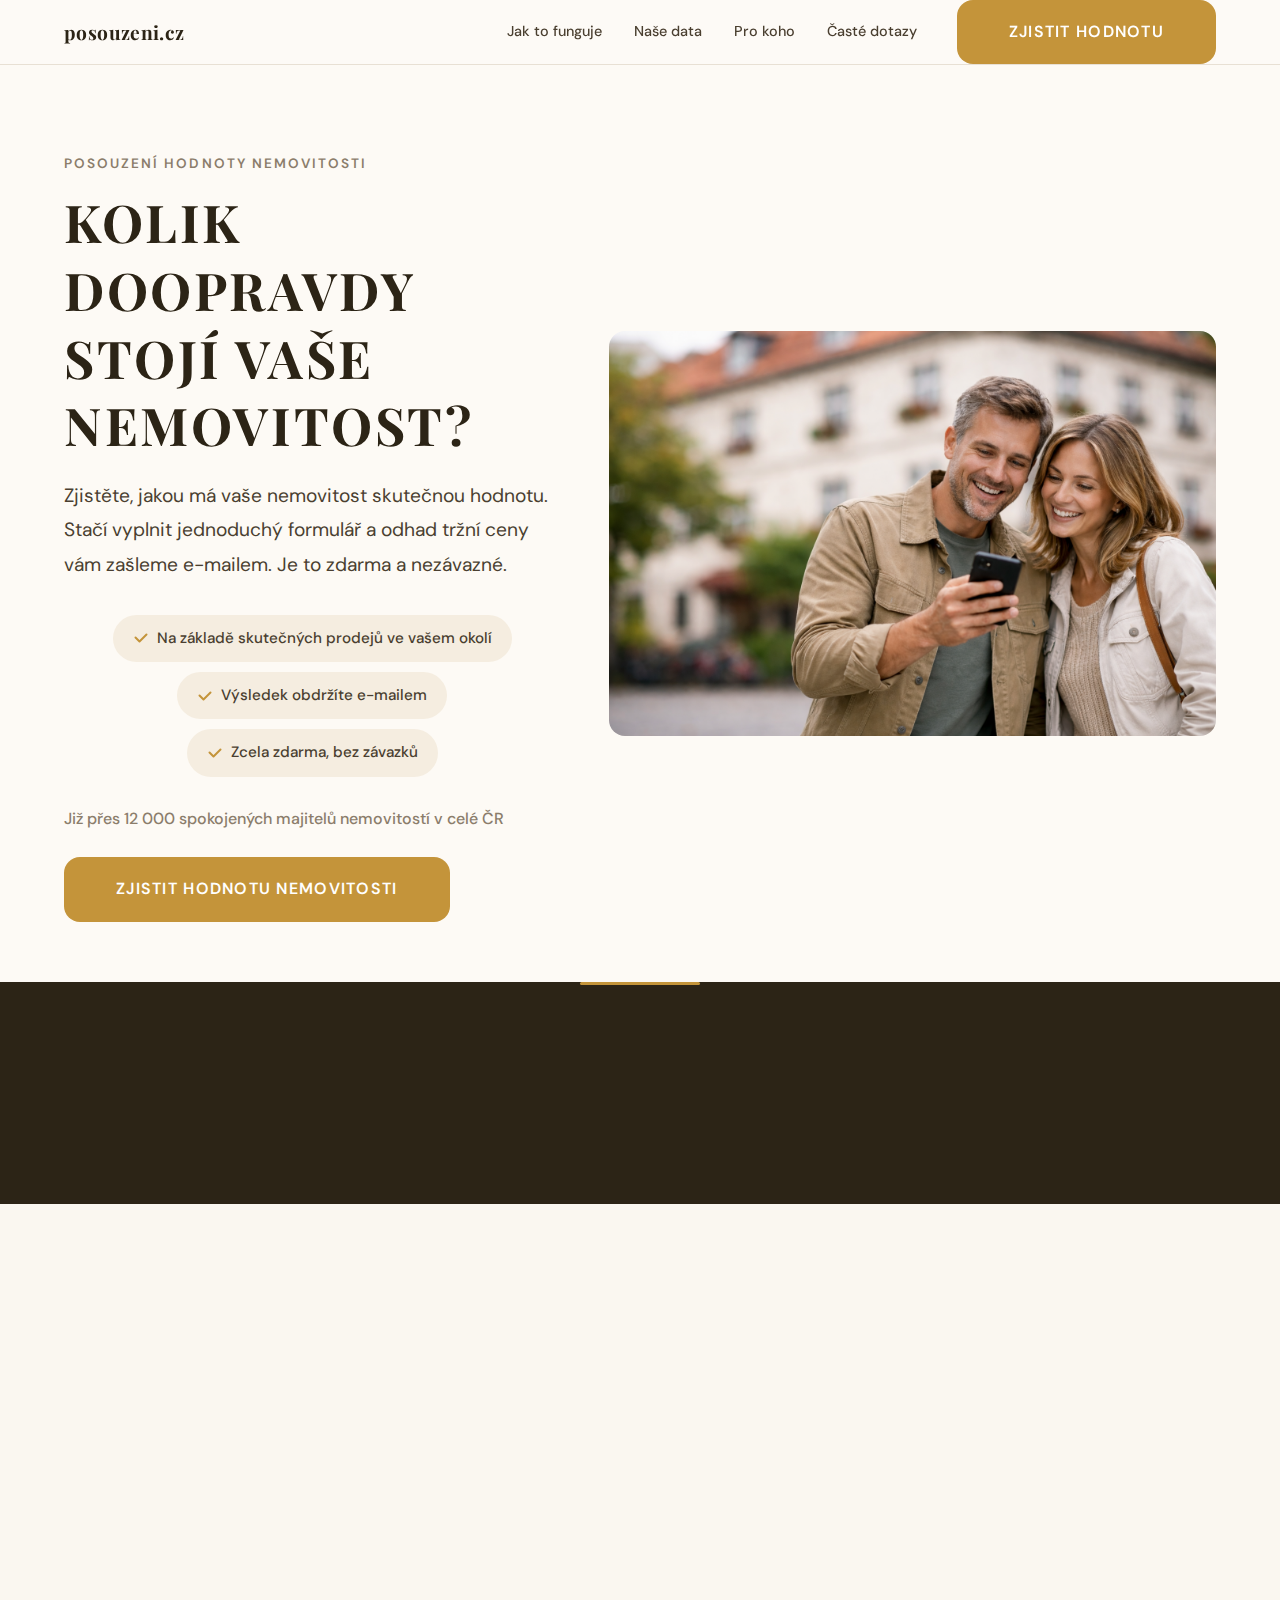
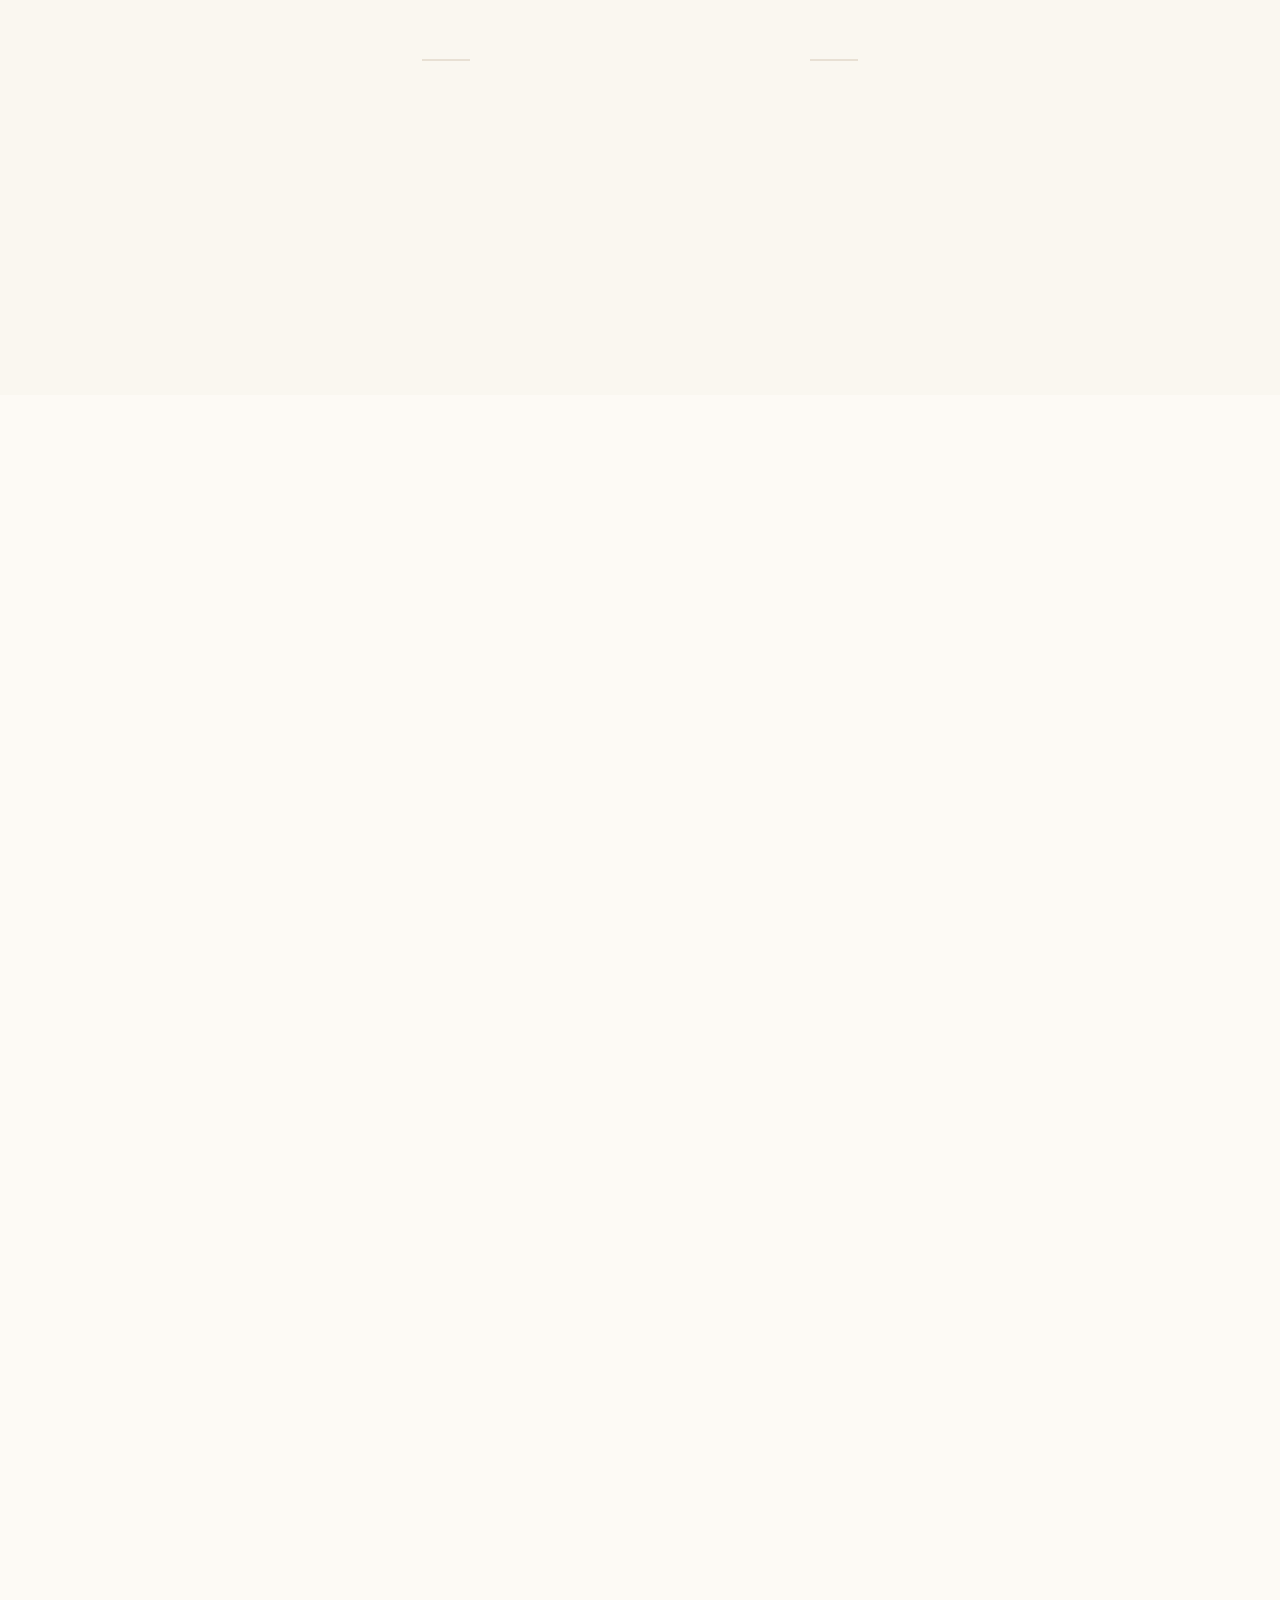
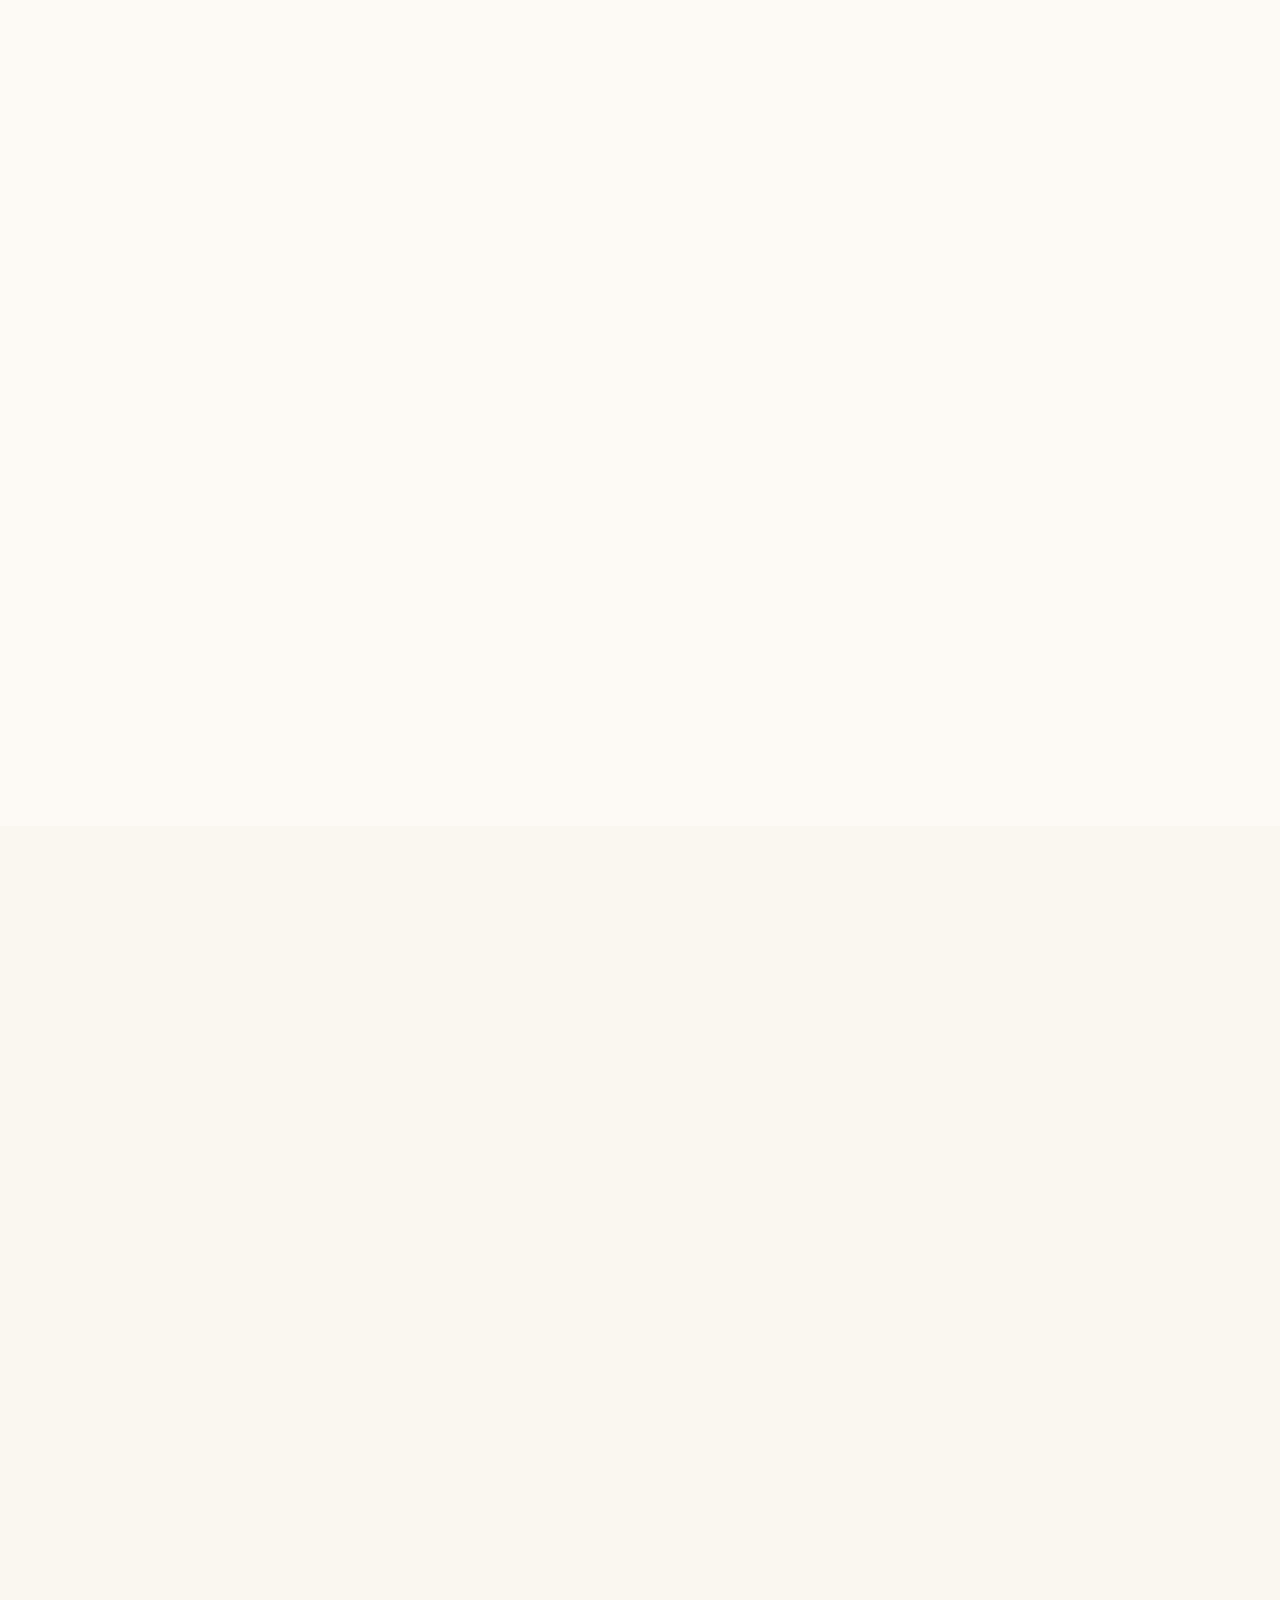
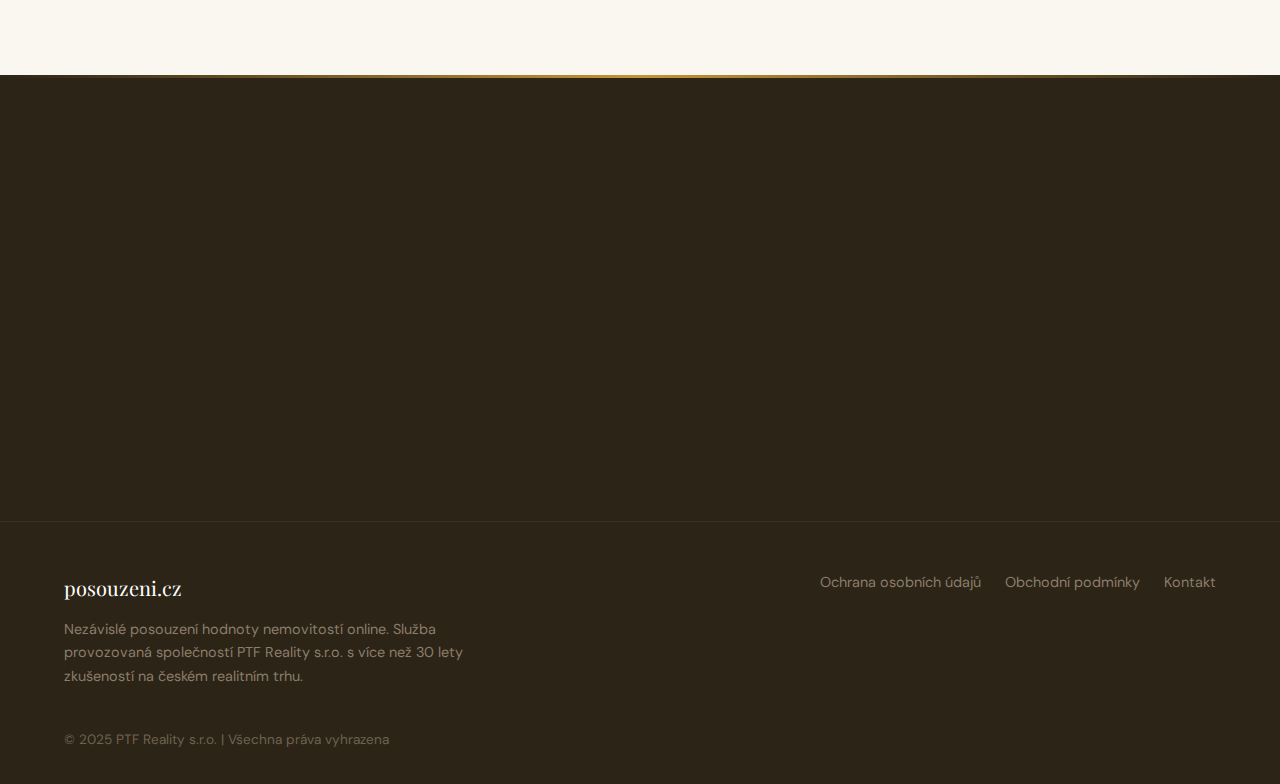
<file: index-a.html>
<!DOCTYPE html>
<html lang="cs">
<head>
  <meta charset="UTF-8">
  <meta name="viewport" content="width=device-width, initial-scale=1.0">
  <title>Posouzení nemovitosti online | Zjistěte tržní hodnotu zdarma</title>
  <meta name="description" content="Získejte nezávislé posouzení hodnoty vaší nemovitosti během 2 minut. Bezplatný odhad tržní ceny bytu, domu nebo pozemku na základě aktuálních dat z trhu.">
  <meta name="robots" content="noindex, nofollow">
  <link rel="canonical" href="https://posouzeni.cz">
  <meta name="language" content="cs">
  <meta http-equiv="content-language" content="cs">
  <meta name="author" content="PTF Reality s.r.o.">
  <meta name="theme-color" content="#C4943A">
  <meta name="color-scheme" content="light">
  <meta name="format-detection" content="telephone=no">

  <!-- Geo tags -->
  <meta name="geo.region" content="CZ">
  <meta name="geo.placename" content="Česká republika">

  <!-- Open Graph -->
  <meta property="og:title" content="Posouzení nemovitosti online | Zjistěte tržní hodnotu zdarma">
  <meta property="og:description" content="Získejte nezávislé posouzení hodnoty vaší nemovitosti během 2 minut. Bezplatný odhad tržní ceny bytu, domu nebo pozemku.">
  <meta property="og:type" content="website">
  <meta property="og:url" content="https://posouzeni.cz">
  <meta property="og:locale" content="cs_CZ">
  <meta property="og:site_name" content="posouzeni.cz">
  <meta property="og:image" content="https://posouzeni.cz/og-image.png">
  <meta property="og:image:width" content="1200">
  <meta property="og:image:height" content="630">
  <meta property="og:image:alt" content="Posouzení nemovitosti online – zjistěte tržní hodnotu zdarma">

  <!-- Twitter Card -->
  <meta name="twitter:card" content="summary_large_image">
  <meta name="twitter:title" content="Posouzení nemovitosti online | Zjistěte tržní hodnotu zdarma">
  <meta name="twitter:description" content="Získejte nezávislé posouzení hodnoty vaší nemovitosti během 2 minut. Bezplatný odhad tržní ceny.">
  <meta name="twitter:image" content="https://posouzeni.cz/og-image.png">
  <meta name="twitter:image:alt" content="Posouzení nemovitosti online – zjistěte tržní hodnotu zdarma">

  <!-- Hreflang -->
  <link rel="alternate" hreflang="cs" href="https://posouzeni.cz">
  <link rel="alternate" hreflang="x-default" href="https://posouzeni.cz">

  <!-- Favicon -->
  <link rel="icon" href="data:image/svg+xml,<svg xmlns='http://www.w3.org/2000/svg' viewBox='0 0 100 100'><text y='.9em' font-size='90'>🏠</text></svg>">
  <link rel="apple-touch-icon" href="apple-touch-icon.png">

  <!-- Google Fonts: Preconnect + Load -->
  <link rel="preconnect" href="https://fonts.googleapis.com">
  <link rel="preconnect" href="https://fonts.gstatic.com" crossorigin>
  <link href="https://fonts.googleapis.com/css2?family=Playfair+Display:wght@400;500;600;700&family=DM+Sans:wght@400;500;600;700&display=swap" rel="stylesheet">

  <!-- JSON-LD: WebSite -->
  <script type="application/ld+json">
  {
    "@context": "https://schema.org",
    "@type": "WebSite",
    "name": "posouzeni.cz",
    "url": "https://posouzeni.cz",
    "description": "Nezávislé posouzení hodnoty nemovitostí online.",
    "inLanguage": "cs",
    "publisher": {
      "@type": "Organization",
      "name": "PTF Reality s.r.o.",
      "url": "https://posouzeni.cz",
      "address": {
        "@type": "PostalAddress",
        "addressCountry": "CZ"
      }
    }
  }
  </script>

  <!-- JSON-LD: Service -->
  <script type="application/ld+json">
  {
    "@context": "https://schema.org",
    "@type": "Service",
    "name": "Online posouzení hodnoty nemovitosti",
    "description": "Bezplatný odhad tržní ceny bytu, domu nebo pozemku na základě aktuálních dat z katastru nemovitostí a realizovaných prodejů.",
    "url": "https://posouzeni.cz",
    "provider": {
      "@type": "Organization",
      "name": "PTF Reality s.r.o."
    },
    "areaServed": {
      "@type": "Country",
      "name": "CZ"
    },
    "serviceType": "Odhad nemovitosti",
    "offers": {
      "@type": "Offer",
      "price": "0",
      "priceCurrency": "CZK",
      "description": "Bezplatné online posouzení hodnoty nemovitosti"
    }
  }
  </script>

  <!-- JSON-LD: FAQPage -->
  <script type="application/ld+json">
  {
    "@context": "https://schema.org",
    "@type": "FAQPage",
    "mainEntity": [
      {
        "@type": "Question",
        "name": "Je posouzení hodnoty nemovitosti opravdu zdarma?",
        "acceptedAnswer": {
          "@type": "Answer",
          "text": "Ano, odhad hodnoty je zcela zdarma a nic vás k ničemu nezavazuje. Výsledek vám pošleme e-mailem. Pokud byste později potřebovali oficiální posudek pro banku nebo soud, rádi vám doporučíme ověřeného znalce."
        }
      },
      {
        "@type": "Question",
        "name": "Jak přesný je online odhad hodnoty?",
        "acceptedAnswer": {
          "@type": "Answer",
          "text": "Přesnost odhadu závisí na tom, jak přesné údaje zadáte. U běžných bytů a domů se odhad obvykle pohybuje do 5–10 % od skutečné prodejní ceny. Slouží jako spolehlivé vodítko, abyste věděli, v jakých částkách se hodnota vaší nemovitosti pohybuje."
        }
      },
      {
        "@type": "Question",
        "name": "Jaké údaje o nemovitosti budu potřebovat?",
        "acceptedAnswer": {
          "@type": "Answer",
          "text": "Stačí adresa (ulice, číslo popisné, město), jestli jde o byt, dům nebo pozemek, kolik má pokojů, přibližnou velikost a v jakém je stavu."
        }
      },
      {
        "@type": "Question",
        "name": "Nahradí online posouzení znalecký posudek?",
        "acceptedAnswer": {
          "@type": "Answer",
          "text": "Online posouzení slouží jako spolehlivé vodítko pro orientaci v tržní hodnotě. V některých lokalitách jsme schopni provést i přesné tržní ocenění. Pro účely bank, soudů nebo dědického řízení je zpravidla vyžadován oficiální znalecký posudek — i s tím vám rádi pomůžeme."
        }
      },
      {
        "@type": "Question",
        "name": "Jak nakládáte s mými osobními údaji?",
        "acceptedAnswer": {
          "@type": "Answer",
          "text": "Vaše údaje nikdy nepředáváme makléřům ani třetím stranám. Můžeme vám zavolat my — abychom vám pomohli zpřesnit odhad nebo poradili s dalšími kroky. Žádné reklamní hovory, žádné e-maily od třetích stran. Vše je v souladu se zákonem o ochraně osobních údajů."
        }
      },
      {
        "@type": "Question",
        "name": "Mohu posouzení využít při jednání s realitní kanceláří?",
        "acceptedAnswer": {
          "@type": "Answer",
          "text": "Samozřejmě. Když budete znát skutečnou hodnotu své nemovitosti, budete mít lepší pozici při jednání s makléřem."
        }
      }
    ]
  }
  </script>

  <link rel="stylesheet" href="style.css">
</head>
<body>
  <!-- Skip to content -->
  <a href="#main-content" class="skip-link">Přeskočit na obsah</a>

  <!-- ==================== HEADER ==================== -->
  <header class="header" id="header">
    <div class="container header__inner">
      <a href="#hero" class="header__logo scroll-to-top">posouzeni.cz</a>
      <nav class="header__nav" id="header-nav" aria-label="Hlavní navigace">
        <a href="#jak-to-funguje" class="header__link scroll-nav">Jak to funguje</a>
        <a href="#duvera" class="header__link scroll-nav">Naše data</a>
        <a href="#pro-koho" class="header__link scroll-nav">Pro koho</a>
        <a href="#faq" class="header__link scroll-nav">Časté dotazy</a>
        <a href="#realvisor-form" class="btn btn--primary btn--small scroll-to-widget header__cta">ZJISTIT HODNOTU</a>
      </nav>
      <button class="header__hamburger" id="header-hamburger" aria-label="Otevřít menu" aria-expanded="false">
        <span class="header__hamburger-line"></span>
        <span class="header__hamburger-line"></span>
        <span class="header__hamburger-line"></span>
      </button>
    </div>
  </header>

  <main id="main-content">

    <!-- ==================== HERO ==================== -->
    <section class="hero" id="hero">
      <div class="container hero__grid">
        <div class="hero__content animate-on-scroll">
          <span class="section-label">POSOUZENÍ HODNOTY NEMOVITOSTI</span>
          <h1 class="hero__title">KOLIK DOOPRAVDY STOJÍ VAŠE NEMOVITOST?</h1>
          <p class="hero__subtitle">Zjistěte, jakou má vaše nemovitost skutečnou hodnotu. Stačí vyplnit jednoduchý formulář a odhad tržní ceny vám zašleme e-mailem. Je to zdarma a nezávazné.</p>
          <div class="hero__badges">
            <span class="badge">
              <svg class="badge__icon" width="16" height="16" viewBox="0 0 16 16" fill="none" aria-hidden="true"><path d="M13.5 4.5L6.5 11.5L2.5 7.5" stroke="#C4943A" stroke-width="2" stroke-linecap="round" stroke-linejoin="round"/></svg>
              Na základě skutečných prodejů ve vašem okolí
            </span>
            <span class="badge">
              <svg class="badge__icon" width="16" height="16" viewBox="0 0 16 16" fill="none" aria-hidden="true"><path d="M13.5 4.5L6.5 11.5L2.5 7.5" stroke="#C4943A" stroke-width="2" stroke-linecap="round" stroke-linejoin="round"/></svg>
              Výsledek obdržíte e-mailem
            </span>
            <span class="badge">
              <svg class="badge__icon" width="16" height="16" viewBox="0 0 16 16" fill="none" aria-hidden="true"><path d="M13.5 4.5L6.5 11.5L2.5 7.5" stroke="#C4943A" stroke-width="2" stroke-linecap="round" stroke-linejoin="round"/></svg>
              Zcela zdarma, bez závazků
            </span>
          </div>
          <p class="hero__social-proof">Již přes 12 000 spokojených majitelů nemovitostí v celé ČR</p>
          <a href="#realvisor-form" class="btn btn--primary scroll-to-widget" style="margin-top: 24px;">ZJISTIT HODNOTU NEMOVITOSTI</a>
        </div>
        <div class="hero__image animate-on-scroll" style="--delay: 200ms">
          <picture>
            <source media="(max-width: 768px)" srcset="posouzeni_mobil.png">
            <img src="posouzeni_desktop.png" alt="Posouzení nemovitosti - tým odborníků" class="hero__img" width="960" height="720" loading="eager">
          </picture>
        </div>
      </div>
    </section>

    <!-- ==================== WIDGET ==================== -->
    <section class="widget-section" id="widget">
      <div class="container">
        <div class="widget-section__inner animate-on-scroll">
          <span class="widget-label">ZAČNĚTE ZDE</span>
          <div class="widget-container">
            <div id="realvisor-form"></div>
          </div>
        </div>
      </div>
    </section>

    <!-- ==================== JAK TO FUNGUJE ==================== -->
    <section class="how-it-works" id="jak-to-funguje">
      <div class="container">
        <div class="section-header animate-on-scroll">
          <span class="section-label">JEDNODUCHÝ PROCES</span>
          <h2 class="section-title">TŘI KROKY K HODNOTĚ VAŠÍ NEMOVITOSTI</h2>
          <p class="section-subtitle">Žádné složité formuláře, žádné čekání. Vše zvládnete jednoduše z pohodlí domova.</p>
        </div>
        <div class="steps">
          <div class="step-card animate-on-scroll" style="--delay: 0ms">
            <span class="step-card__number" aria-hidden="true">01</span>
            <h3 class="step-card__title">ZADEJTE ADRESU</h3>
            <p class="step-card__text">Vyplňte adresu vaší nemovitosti — ulici, číslo popisné a město. Na základě adresy vyhledáme prodeje podobných nemovitostí ve vašem okolí.</p>
          </div>
          <div class="steps__connector" aria-hidden="true"></div>
          <div class="step-card animate-on-scroll" style="--delay: 150ms">
            <span class="step-card__number" aria-hidden="true">02</span>
            <h3 class="step-card__title">UPŘESNĚTE PARAMETRY</h3>
            <p class="step-card__text">Doplňte pár základních údajů — kolik má nemovitost pokojů, jak je velká a v jakém je stavu.</p>
          </div>
          <div class="steps__connector" aria-hidden="true"></div>
          <div class="step-card animate-on-scroll" style="--delay: 300ms">
            <span class="step-card__number" aria-hidden="true">03</span>
            <h3 class="step-card__title">ZÍSKEJTE POSOUZENÍ</h3>
            <p class="step-card__text">Odhad tržní hodnoty vám zašleme na e-mail. Dozvíte se, za kolik se prodávají podobné nemovitosti ve vašem okolí.</p>
          </div>
        </div>
        <div class="section-cta animate-on-scroll">
          <a href="#realvisor-form" class="btn btn--primary scroll-to-widget" aria-label="Zjistit hodnotu nemovitosti">ZJISTIT HODNOTU NEMOVITOSTI</a>
        </div>
      </div>
    </section>

    <!-- ==================== DŮVĚRA ==================== -->
    <section class="trust" id="duvera">
      <div class="container">
        <div class="section-header animate-on-scroll">
          <span class="section-label">PROČ NÁM DŮVĚŘOVAT</span>
          <h2 class="section-title">POSOUZENÍ, KTERÉMU MŮŽETE VĚŘIT</h2>
        </div>
        <div class="trust__grid">
          <div class="trust-card animate-on-scroll" style="--delay: 0ms">
            <svg class="trust-card__icon" width="40" height="40" viewBox="0 0 40 40" fill="none" aria-hidden="true">
              <rect x="4" y="20" width="6" height="16" rx="1" fill="#C4943A"/>
              <rect x="13" y="14" width="6" height="22" rx="1" fill="#C4943A" opacity="0.7"/>
              <rect x="22" y="8" width="6" height="28" rx="1" fill="#C4943A" opacity="0.5"/>
              <rect x="31" y="4" width="6" height="32" rx="1" fill="#C4943A" opacity="0.3"/>
            </svg>
            <h3 class="trust-card__title">AKTUÁLNÍ DATA Z TRHU</h3>
            <p class="trust-card__text">Vycházíme ze skutečně uskutečněných prodejů zapsaných v katastru nemovitostí — ne z nabídkových cen v inzerci, které bývají nadhodnocené.</p>
          </div>
          <div class="trust-card animate-on-scroll" style="--delay: 150ms">
            <svg class="trust-card__icon" width="40" height="40" viewBox="0 0 40 40" fill="none" aria-hidden="true">
              <path d="M20 4L6 12V20C6 28.8 12 36.4 20 38C28 36.4 34 28.8 34 20V12L20 4Z" stroke="#C4943A" stroke-width="2.5" fill="none"/>
              <path d="M14 20L18 24L26 16" stroke="#C4943A" stroke-width="2.5" stroke-linecap="round" stroke-linejoin="round"/>
            </svg>
            <h3 class="trust-card__title">30 LET NA ČESKÉM TRHU</h3>
            <p class="trust-card__text">Za touto službou stojí zkušení odborníci s více než 30 lety praxe v oceňování a prodeji nemovitostí po celé České republice.</p>
          </div>
          <div class="trust-card animate-on-scroll" style="--delay: 300ms">
            <svg class="trust-card__icon" width="40" height="40" viewBox="0 0 40 40" fill="none" aria-hidden="true">
              <circle cx="18" cy="18" r="12" stroke="#C4943A" stroke-width="2.5" fill="none"/>
              <path d="M27 27L36 36" stroke="#C4943A" stroke-width="2.5" stroke-linecap="round"/>
            </svg>
            <h3 class="trust-card__title">NEZÁVISLÝ POHLED</h3>
            <p class="trust-card__text">Nemáme žádný důvod vaši nemovitost nadhodnocovat ani podhodnocovat. Dostanete poctivý a objektivní odhad bez skrytých zájmů.</p>
          </div>
          <div class="trust-card animate-on-scroll" style="--delay: 450ms">
            <svg class="trust-card__icon" width="40" height="40" viewBox="0 0 40 40" fill="none" aria-hidden="true">
              <rect x="8" y="16" width="24" height="18" rx="3" stroke="#C4943A" stroke-width="2.5" fill="none"/>
              <path d="M14 16V12C14 8.68629 16.6863 6 20 6C23.3137 6 26 8.68629 26 12V16" stroke="#C4943A" stroke-width="2.5" stroke-linecap="round"/>
              <circle cx="20" cy="26" r="2" fill="#C4943A"/>
            </svg>
            <h3 class="trust-card__title">OCHRANA VAŠICH ÚDAJŮ</h3>
            <p class="trust-card__text">Vaše osobní údaje používáme pouze pro vypracování odhadu. Nikomu je nepředáváme a nakládáme s nimi v souladu se zákonem.</p>
          </div>
        </div>
        <div class="counter-strip animate-on-scroll">
          <div class="counter-item">
            <span class="counter-item__number" data-target="12000">0</span><span class="counter-item__plus">+</span>
            <span class="counter-item__label">posouzení</span>
          </div>
          <div class="counter-strip__divider" aria-hidden="true"></div>
          <div class="counter-item">
            <span class="counter-item__number" data-target="30">0</span><span class="counter-item__plus">+</span>
            <span class="counter-item__label">let zkušeností</span>
          </div>
          <div class="counter-strip__divider" aria-hidden="true"></div>
          <div class="counter-item">
            <span class="counter-item__number" data-target="98">0</span><span class="counter-item__plus"> %</span>
            <span class="counter-item__label">spokojenost</span>
          </div>
          <div class="counter-strip__divider" aria-hidden="true"></div>
          <div class="counter-item">
            <span class="counter-item__number-text">Celá ČR</span>
            <span class="counter-item__label">pokrytí</span>
          </div>
        </div>
      </div>
    </section>

    <!-- ==================== PRO KOHO ==================== -->
    <section class="target" id="pro-koho">
      <div class="container">
        <div class="section-header animate-on-scroll">
          <span class="section-label">PRO KOHO JE SLUŽBA URČENA</span>
          <h2 class="section-title">ZNALOST HODNOTY JE PRVNÍ KROK</h2>
          <p class="section-subtitle">Ať už nemovitost prodáváte, kupujete nebo jen chcete vědět, kolik váš majetek stojí — odhad hodnoty se vždy hodí.</p>
        </div>
        <div class="target__grid">
          <div class="target-card animate-on-scroll" style="--delay: 0ms">
            <h3 class="target-card__title">PRODÁVÁTE NEMOVITOST</h3>
            <p class="target-card__text">Nastavte správnou cenu hned od začátku. Když je cena příliš nízká, přicházíte o peníze. Když je příliš vysoká, kupce budete hledat zbytečně dlouho.</p>
            <a href="#realvisor-form" class="target-card__link scroll-to-widget">Zjistit hodnotu <span aria-hidden="true">&rarr;</span></a>
          </div>
          <div class="target-card animate-on-scroll" style="--delay: 150ms">
            <h3 class="target-card__title">KUPUJETE NEMOVITOST</h3>
            <p class="target-card__text">Ověřte si, jestli cena, kterou po vás chtějí, odpovídá skutečnosti. S naším odhadem budete vědět, zda neplatíte víc, než je třeba.</p>
            <a href="#realvisor-form" class="target-card__link scroll-to-widget">Zjistit hodnotu <span aria-hidden="true">&rarr;</span></a>
          </div>
          <div class="target-card animate-on-scroll" style="--delay: 300ms">
            <h3 class="target-card__title">ŘEŠÍTE DĚDICTVÍ ČI ROZVOD</h3>
            <p class="target-card__text">Při dělení majetku potřebujete vědět, kolik nemovitost doopravdy stojí. Náš odhad vám dá jasný podklad pro spravedlivé vypořádání.</p>
            <a href="#realvisor-form" class="target-card__link scroll-to-widget">Zjistit hodnotu <span aria-hidden="true">&rarr;</span></a>
          </div>
          <div class="target-card animate-on-scroll" style="--delay: 450ms">
            <h3 class="target-card__title">CHCETE MÍT PŘEHLED</h3>
            <p class="target-card__text">Zjistěte, jakou má váš byt nebo dům aktuální hodnotu. Je dobré vědět, jak na tom jste — ať už kvůli rodině, nebo jen pro vlastní klid.</p>
            <a href="#realvisor-form" class="target-card__link scroll-to-widget">Zjistit hodnotu <span aria-hidden="true">&rarr;</span></a>
          </div>
        </div>
      </div>
    </section>

    <!-- ==================== FAQ ==================== -->
    <section class="faq" id="faq">
      <div class="container">
        <div class="section-header animate-on-scroll">
          <span class="section-label">ČASTÉ DOTAZY</span>
          <h2 class="section-title">VŠE, CO POTŘEBUJETE VĚDĚT</h2>
        </div>
        <div class="faq__list">
          <div class="faq-item animate-on-scroll" style="--delay: 0ms">
            <button class="faq-item__question" aria-expanded="false">
              <span>Je posouzení hodnoty nemovitosti opravdu zdarma?</span>
              <svg class="faq-item__icon" width="24" height="24" viewBox="0 0 24 24" fill="none" aria-hidden="true"><path class="faq-icon-h" d="M12 5V19" stroke="#C4943A" stroke-width="2" stroke-linecap="round"/><path d="M5 12H19" stroke="#C4943A" stroke-width="2" stroke-linecap="round"/></svg>
            </button>
            <div class="faq-item__answer" role="region">
              <p>Ano, odhad hodnoty je zcela zdarma a nic vás k ničemu nezavazuje. Výsledek vám pošleme e-mailem. Pokud byste později potřebovali oficiální posudek pro banku nebo soud, rádi vám doporučíme ověřeného znalce.</p>
            </div>
          </div>
          <div class="faq-item animate-on-scroll" style="--delay: 50ms">
            <button class="faq-item__question" aria-expanded="false">
              <span>Jak přesný je online odhad hodnoty?</span>
              <svg class="faq-item__icon" width="24" height="24" viewBox="0 0 24 24" fill="none" aria-hidden="true"><path class="faq-icon-h" d="M12 5V19" stroke="#C4943A" stroke-width="2" stroke-linecap="round"/><path d="M5 12H19" stroke="#C4943A" stroke-width="2" stroke-linecap="round"/></svg>
            </button>
            <div class="faq-item__answer" role="region">
              <p>Přesnost odhadu závisí na tom, jak přesné údaje zadáte — čím přesnější informace o nemovitosti, tím přesnější výsledek. U běžných bytů a domů se odhad obvykle pohybuje do 5–10 % od skutečné prodejní ceny. Slouží jako spolehlivé vodítko, abyste věděli, v jakých částkách se hodnota vaší nemovitosti pohybuje.</p>
            </div>
          </div>
          <div class="faq-item animate-on-scroll" style="--delay: 100ms">
            <button class="faq-item__question" aria-expanded="false">
              <span>Jaké údaje o nemovitosti budu potřebovat?</span>
              <svg class="faq-item__icon" width="24" height="24" viewBox="0 0 24 24" fill="none" aria-hidden="true"><path class="faq-icon-h" d="M12 5V19" stroke="#C4943A" stroke-width="2" stroke-linecap="round"/><path d="M5 12H19" stroke="#C4943A" stroke-width="2" stroke-linecap="round"/></svg>
            </button>
            <div class="faq-item__answer" role="region">
              <p>Stačí adresa (ulice, číslo popisné, město), jestli jde o byt, dům nebo pozemek, kolik má pokojů, přibližnou velikost a v jakém je stavu. Nic složitého.</p>
            </div>
          </div>
          <div class="faq-item animate-on-scroll" style="--delay: 150ms">
            <button class="faq-item__question" aria-expanded="false">
              <span>Nahradí online posouzení znalecký posudek?</span>
              <svg class="faq-item__icon" width="24" height="24" viewBox="0 0 24 24" fill="none" aria-hidden="true"><path class="faq-icon-h" d="M12 5V19" stroke="#C4943A" stroke-width="2" stroke-linecap="round"/><path d="M5 12H19" stroke="#C4943A" stroke-width="2" stroke-linecap="round"/></svg>
            </button>
            <div class="faq-item__answer" role="region">
              <p>Online posouzení slouží jako spolehlivé vodítko pro orientaci v tržní hodnotě. V některých lokalitách jsme schopni provést i přesné tržní ocenění — pokud je tato možnost ve vašem okolí k dispozici, nabídneme vám ji. Pro účely bank, soudů nebo dědického řízení je zpravidla vyžadován oficiální znalecký posudek — i s tím vám rádi pomůžeme a doporučíme ověřeného odborníka.</p>
            </div>
          </div>
          <div class="faq-item animate-on-scroll" style="--delay: 200ms">
            <button class="faq-item__question" aria-expanded="false">
              <span>Jak nakládáte s mými osobními údaji?</span>
              <svg class="faq-item__icon" width="24" height="24" viewBox="0 0 24 24" fill="none" aria-hidden="true"><path class="faq-icon-h" d="M12 5V19" stroke="#C4943A" stroke-width="2" stroke-linecap="round"/><path d="M5 12H19" stroke="#C4943A" stroke-width="2" stroke-linecap="round"/></svg>
            </button>
            <div class="faq-item__answer" role="region">
              <p>Vaše údaje nikdy nepředáváme makléřům ani třetím stranám. Můžeme vám zavolat my — abychom vám pomohli zpřesnit odhad nebo poradili s dalšími kroky, pokud o to budete mít zájem. Žádné reklamní hovory, žádné e-maily od třetích stran. Vše je v souladu se zákonem o ochraně osobních údajů.</p>
            </div>
          </div>
          <div class="faq-item animate-on-scroll" style="--delay: 250ms">
            <button class="faq-item__question" aria-expanded="false">
              <span>Mohu posouzení využít při jednání s realitní kanceláří?</span>
              <svg class="faq-item__icon" width="24" height="24" viewBox="0 0 24 24" fill="none" aria-hidden="true"><path class="faq-icon-h" d="M12 5V19" stroke="#C4943A" stroke-width="2" stroke-linecap="round"/><path d="M5 12H19" stroke="#C4943A" stroke-width="2" stroke-linecap="round"/></svg>
            </button>
            <div class="faq-item__answer" role="region">
              <p>Samozřejmě. Když budete znát skutečnou hodnotu své nemovitosti, budete mít lepší pozici při jednání s makléřem. Budete přesně vědět, jakou cenu můžete očekávat.</p>
            </div>
          </div>
        </div>
      </div>
    </section>

    <!-- ==================== CTA ZÁVĚR ==================== -->
    <section class="final-cta" id="zaver">
      <div class="final-cta__gold-line" aria-hidden="true"></div>
      <div class="container">
        <div class="final-cta__content animate-on-scroll">
          <h2 class="final-cta__title">ZJISTĚTE HODNOTU SVÉ NEMOVITOSTI JEŠTĚ DNES</h2>
          <p class="final-cta__subtitle">Vyplnění zabere jen pár minut. Je to zdarma a nic vás to nezavazuje.</p>
          <a href="#realvisor-form" class="btn btn--primary btn--large scroll-to-widget" aria-label="Získat posouzení zdarma">ZÍSKAT POSOUZENÍ ZDARMA</a>
          <p class="final-cta__note">Posouzení je nezávazné a zcela bezplatné</p>
        </div>
      </div>
    </section>

  </main>

  <!-- ==================== FOOTER ==================== -->
  <footer class="footer">
    <div class="container footer__inner">
      <div class="footer__brand">
        <span class="footer__logo">posouzeni.cz</span>
        <p class="footer__desc">Nezávislé posouzení hodnoty nemovitostí online. Služba provozovaná společností PTF Reality s.r.o. s více než 30 lety zkušeností na českém realitním trhu.</p>
      </div>
      <div class="footer__links">
        <a href="#" class="footer__link">Ochrana osobních údajů</a>
        <a href="#" class="footer__link">Obchodní podmínky</a>
        <a href="#faq" class="footer__link scroll-nav">Kontakt</a>
      </div>
      <div class="footer__contact">
        <p class="footer__copy">&copy; 2025 PTF Reality s.r.o. | Všechna práva vyhrazena</p>
      </div>
    </div>
  </footer>

  <!-- Widget Script (lazy) -->
  <script>
    // Lazy load widget
    window.addEventListener('load', function() {
      var s = document.createElement('script');
      s.src = 'https://realvisor-com-widget.vercel.app/widget.iife.js';
      s.onload = function() {
        if (typeof RealvisorWidget !== 'undefined') {
          RealvisorWidget.createValuoForm(document.getElementById('realvisor-form'), {
            apiUrl: 'https://api-production-88cf.up.railway.app/api/v1',
            formCode: 'valuo-main',
            primaryColor: '#C4943A',
            borderRadius: '16px',
            maxWidth: '520px',
            shadow: 'none'
          });
        }
      };
      document.body.appendChild(s);
    });
  </script>

  <!-- Header interactions -->
  <script>
    (function() {
      var hamburger = document.getElementById('header-hamburger');
      var nav = document.getElementById('header-nav');
      var header = document.getElementById('header');

      // Hamburger toggle
      hamburger.addEventListener('click', function() {
        var isOpen = nav.classList.contains('is-open');
        nav.classList.toggle('is-open');
        hamburger.classList.toggle('is-active');
        hamburger.setAttribute('aria-expanded', !isOpen);
        document.body.style.overflow = isOpen ? '' : 'hidden';
      });

      // Close menu on nav link click
      document.querySelectorAll('.scroll-nav').forEach(function(link) {
        link.addEventListener('click', function(e) {
          e.preventDefault();
          nav.classList.remove('is-open');
          hamburger.classList.remove('is-active');
          hamburger.setAttribute('aria-expanded', 'false');
          document.body.style.overflow = '';
          var targetId = this.getAttribute('href').substring(1);
          var target = document.getElementById(targetId);
          if (target) {
            var offset = 80;
            var top = target.getBoundingClientRect().top + window.pageYOffset - offset;
            window.scrollTo({ top: top, behavior: 'smooth' });
          }
        });
      });

      // Scroll shadow
      window.addEventListener('scroll', function() {
        if (window.scrollY > 10) {
          header.classList.add('is-scrolled');
        } else {
          header.classList.remove('is-scrolled');
        }
      }, { passive: true });
    })();
  </script>

  <!-- Animations & Interactions -->
  <script>
    (function() {
      // Reduced motion check
      var prefersReducedMotion = window.matchMedia('(prefers-reduced-motion: reduce)').matches;

      // Scroll animations with Intersection Observer
      if (!prefersReducedMotion) {
        var animElements = document.querySelectorAll('.animate-on-scroll');
        var observer = new IntersectionObserver(function(entries) {
          entries.forEach(function(entry) {
            if (entry.isIntersecting) {
              var delay = getComputedStyle(entry.target).getPropertyValue('--delay') || '0ms';
              entry.target.style.transitionDelay = delay;
              entry.target.classList.add('is-visible');
              observer.unobserve(entry.target);
            }
          });
        }, { threshold: 0.1, rootMargin: '0px 0px -40px 0px' });

        animElements.forEach(function(el) { observer.observe(el); });
      } else {
        // Show everything immediately
        document.querySelectorAll('.animate-on-scroll').forEach(function(el) {
          el.classList.add('is-visible');
        });
      }

      // Counter animation
      var counterAnimated = false;
      function animateCounters() {
        if (counterAnimated || prefersReducedMotion) return;
        var counters = document.querySelectorAll('.counter-item__number[data-target]');
        counters.forEach(function(counter) {
          var target = parseInt(counter.getAttribute('data-target'));
          var duration = 2000;
          var start = 0;
          var startTime = null;
          function step(timestamp) {
            if (!startTime) startTime = timestamp;
            var progress = Math.min((timestamp - startTime) / duration, 1);
            var eased = 1 - Math.pow(1 - progress, 3);
            counter.textContent = Math.floor(eased * target).toLocaleString('cs-CZ');
            if (progress < 1) {
              requestAnimationFrame(step);
            } else {
              counter.textContent = target.toLocaleString('cs-CZ');
            }
          }
          requestAnimationFrame(step);
        });
        counterAnimated = true;
      }

      var counterStrip = document.querySelector('.counter-strip');
      if (counterStrip) {
        var counterObserver = new IntersectionObserver(function(entries) {
          if (entries[0].isIntersecting) {
            animateCounters();
            counterObserver.unobserve(counterStrip);
          }
        }, { threshold: 0.3 });
        counterObserver.observe(counterStrip);

        if (prefersReducedMotion) {
          document.querySelectorAll('.counter-item__number[data-target]').forEach(function(c) {
            c.textContent = parseInt(c.getAttribute('data-target')).toLocaleString('cs-CZ');
          });
        }
      }

      // Smooth scroll for CTA buttons
      document.querySelectorAll('.scroll-to-widget').forEach(function(btn) {
        btn.addEventListener('click', function(e) {
          e.preventDefault();
          var target = document.getElementById('realvisor-form');
          if (target) {
            var offset = 40;
            var top = target.getBoundingClientRect().top + window.pageYOffset - offset;
            window.scrollTo({ top: top, behavior: 'smooth' });
          }
        });
      });

      // FAQ accordion
      document.querySelectorAll('.faq-item__question').forEach(function(btn) {
        btn.addEventListener('click', function() {
          var item = this.closest('.faq-item');
          var isOpen = item.classList.contains('is-open');
          // Close all
          document.querySelectorAll('.faq-item.is-open').forEach(function(openItem) {
            openItem.classList.remove('is-open');
            openItem.querySelector('.faq-item__question').setAttribute('aria-expanded', 'false');
          });
          // Toggle current
          if (!isOpen) {
            item.classList.add('is-open');
            this.setAttribute('aria-expanded', 'true');
          }
        });
      });
    })();
  </script>
</body>
</html>
</file>
<file: style.css>
/* ========================================
   POSOUZENI.CZ – Global Styles
   ======================================== */

:root {
  --color-ivory: #FDFAF5;
  --color-warm-white: #FAF7F0;
  --color-gold: #C4943A;
  --color-gold-dark: #A67B2E;
  --color-heading: #2C2416;
  --color-body: #4A3F30;
  --color-light: #8B7D6B;
  --color-border: #E8E0D4;
  --color-badge-bg: #F5EDE0;
  --color-card: #FFFFFF;
  --font-heading: 'Playfair Display', Georgia, 'Times New Roman', serif;
  --font-body: 'DM Sans', -apple-system, BlinkMacSystemFont, 'Segoe UI', sans-serif;
  --radius: 16px;
}

/* ========================================
   RESET & BASE
   ======================================== */

*, *::before, *::after {
  margin: 0;
  padding: 0;
  box-sizing: border-box;
}

html {
  scroll-behavior: smooth;
  -webkit-text-size-adjust: 100%;
}

body {
  font-family: var(--font-body);
  font-size: 19px;
  line-height: 1.8;
  color: var(--color-body);
  background-color: var(--color-ivory);
  -webkit-font-smoothing: antialiased;
  -moz-osx-font-smoothing: grayscale;
}

img, svg {
  display: block;
  max-width: 100%;
}

a {
  color: inherit;
  text-decoration: none;
}

button {
  font: inherit;
  cursor: pointer;
  border: none;
  background: none;
}

/* ========================================
   SKIP LINK
   ======================================== */

.skip-link {
  position: absolute;
  top: -100%;
  left: 16px;
  background: var(--color-gold);
  color: #fff;
  padding: 8px 16px;
  border-radius: var(--radius);
  z-index: 1000;
  font-weight: 600;
}

.skip-link:focus {
  top: 16px;
}

/* ========================================
   HEADER
   ======================================== */

.header {
  position: sticky;
  top: 0;
  z-index: 100;
  background: rgba(253, 250, 245, 0.95);
  backdrop-filter: blur(10px);
  -webkit-backdrop-filter: blur(10px);
  border-bottom: 1px solid var(--color-border);
  transition: box-shadow 300ms ease;
}

.header.is-scrolled {
  box-shadow: 0 2px 20px rgba(44, 36, 22, 0.08);
}

.header__inner {
  display: flex;
  align-items: center;
  justify-content: space-between;
  height: 64px;
}

.header__logo {
  font-family: var(--font-heading);
  font-size: 1.2rem;
  font-weight: 700;
  color: var(--color-heading);
  letter-spacing: 0.02em;
  text-decoration: none;
  flex-shrink: 0;
}

.header__logo:hover {
  color: var(--color-gold);
}

.header__nav {
  display: flex;
  align-items: center;
  gap: 32px;
}

.header__link {
  font-family: var(--font-body);
  font-size: 0.9rem;
  font-weight: 500;
  color: var(--color-body);
  text-decoration: none;
  transition: color 200ms ease;
  white-space: nowrap;
}

.header__link:hover,
.header__link:focus-visible {
  color: var(--color-gold);
}

.btn--small {
  padding: 10px 24px;
  font-size: 0.8rem;
}

.header__cta {
  margin-left: 8px;
}

.header__hamburger {
  display: none;
  flex-direction: column;
  justify-content: center;
  gap: 5px;
  width: 44px;
  height: 44px;
  padding: 10px;
  cursor: pointer;
  background: none;
  border: none;
}

.header__hamburger-line {
  display: block;
  width: 24px;
  height: 2px;
  background: var(--color-heading);
  border-radius: 2px;
  transition: transform 300ms ease, opacity 300ms ease;
}

.header__hamburger.is-active .header__hamburger-line:nth-child(1) {
  transform: translateY(7px) rotate(45deg);
}

.header__hamburger.is-active .header__hamburger-line:nth-child(2) {
  opacity: 0;
}

.header__hamburger.is-active .header__hamburger-line:nth-child(3) {
  transform: translateY(-7px) rotate(-45deg);
}

@media (max-width: 768px) {
  .header__hamburger {
    display: flex;
  }

  .header__nav {
    position: fixed;
    top: 64px;
    left: 0;
    right: 0;
    bottom: 0;
    background: rgba(253, 250, 245, 0.98);
    backdrop-filter: blur(10px);
    -webkit-backdrop-filter: blur(10px);
    flex-direction: column;
    align-items: center;
    justify-content: flex-start;
    padding: 48px 24px;
    gap: 24px;
    transform: translateX(100%);
    transition: transform 300ms cubic-bezier(0.25, 0.46, 0.45, 0.94);
    pointer-events: none;
  }

  .header__nav.is-open {
    transform: translateX(0);
    pointer-events: auto;
  }

  .header__link {
    font-size: 1.15rem;
  }

  .header__cta {
    margin-left: 0;
    margin-top: 16px;
    font-size: 1rem;
    padding: 16px 40px;
  }
}

/* ========================================
   CONTAINER
   ======================================== */

.container {
  width: 100%;
  max-width: 1200px;
  margin: 0 auto;
  padding: 0 24px;
}

/* ========================================
   TYPOGRAPHY
   ======================================== */

h1, h2, h3 {
  font-family: var(--font-heading);
  color: var(--color-heading);
  text-transform: uppercase;
  letter-spacing: 0.05em;
  font-weight: 600;
  line-height: 1.3;
}

h1 { font-size: clamp(2rem, 4.5vw, 3.25rem); }
h2 { font-size: clamp(1.6rem, 3.5vw, 2.5rem); }
h3 { font-size: clamp(1.1rem, 1.8vw, 1.35rem); }

.section-label {
  display: inline-block;
  font-family: var(--font-body);
  font-size: 0.85rem;
  font-weight: 600;
  letter-spacing: 0.15em;
  text-transform: uppercase;
  color: var(--color-light);
  margin-bottom: 12px;
}

.section-title {
  margin-bottom: 16px;
}

.section-subtitle {
  color: var(--color-body);
  font-size: 1.15rem;
  max-width: 680px;
  margin: 0 auto;
}

.section-header {
  text-align: center;
  margin-bottom: 56px;
}

/* ========================================
   BUTTONS
   ======================================== */

.btn {
  display: inline-block;
  font-family: var(--font-body);
  font-weight: 600;
  font-size: 1rem;
  letter-spacing: 0.08em;
  text-transform: uppercase;
  border-radius: var(--radius);
  transition: background-color 200ms ease, transform 200ms ease;
  cursor: pointer;
  text-align: center;
}

.btn--primary {
  background-color: var(--color-gold);
  color: #fff;
  padding: 18px 52px;
}

.btn--primary:hover,
.btn--primary:focus-visible {
  background-color: var(--color-gold-dark);
}

.btn--large {
  padding: 22px 60px;
  font-size: 1.05rem;
}

.btn:focus-visible {
  outline: 3px solid var(--color-gold);
  outline-offset: 3px;
}

.section-cta {
  text-align: center;
  margin-top: 48px;
}

/* ========================================
   SCROLL ANIMATIONS
   ======================================== */

.animate-on-scroll {
  opacity: 0;
  transform: translateY(20px);
  transition: opacity 600ms cubic-bezier(0.25, 0.46, 0.45, 0.94),
              transform 600ms cubic-bezier(0.25, 0.46, 0.45, 0.94);
}

.animate-on-scroll.is-visible {
  opacity: 1;
  transform: translateY(0);
}

@media (prefers-reduced-motion: reduce) {
  .animate-on-scroll {
    opacity: 1;
    transform: none;
    transition: none;
  }
}

/* ========================================
   HERO
   ======================================== */

.hero {
  background: var(--color-ivory);
  padding: 80px 0 60px;
  overflow: hidden;
}

.hero__grid {
  display: grid;
  grid-template-columns: 45fr 55fr;
  gap: 48px;
  align-items: center;
}

.hero__content {
  max-width: 100%;
}

.hero__image {
  display: flex;
  align-items: center;
  justify-content: center;
}

.hero__img {
  width: 100%;
  height: auto;
  border-radius: var(--radius);
  object-fit: cover;
  max-height: 600px;
}

.hero__title {
  margin-bottom: 20px;
  font-weight: 700;
}

.hero__subtitle {
  font-size: 1.2rem;
  color: var(--color-body);
  margin-bottom: 32px;
  line-height: 1.8;
}

.hero__badges {
  display: flex;
  flex-wrap: wrap;
  gap: 10px;
  margin-bottom: 28px;
  justify-content: center;
}

.badge {
  display: inline-flex;
  align-items: center;
  gap: 8px;
  background: var(--color-badge-bg);
  color: var(--color-body);
  padding: 10px 20px;
  border-radius: 100px;
  font-size: 0.95rem;
  font-weight: 500;
}

.badge__icon {
  flex-shrink: 0;
}

.hero__social-proof {
  font-size: 1rem;
  color: var(--color-light);
  font-weight: 500;
}


/* Widget section */
.widget-section {
  background: var(--color-heading);
  padding: 64px 0;
  position: relative;
}

.widget-section::before {
  content: '';
  position: absolute;
  top: 0;
  left: 50%;
  transform: translateX(-50%);
  width: 120px;
  height: 3px;
  background: var(--color-gold);
  border-radius: 2px;
}

.widget-section__inner {
  display: flex;
  flex-direction: column;
  align-items: center;
}

.widget-label {
  display: inline-block;
  font-family: var(--font-body);
  font-size: 0.95rem;
  font-weight: 700;
  letter-spacing: 0.15em;
  text-transform: uppercase;
  color: var(--color-gold);
  margin-bottom: 16px;
  text-align: center;
}

.widget-container {
  background: var(--color-card);
  border: 1px solid var(--color-border);
  border-radius: var(--radius);
  padding: 24px;
  width: 100%;
  max-width: 720px;
}

/* ========================================
   HOW IT WORKS
   ======================================== */

.how-it-works {
  background: var(--color-warm-white);
  padding: 96px 0;
}

.steps {
  display: flex;
  align-items: stretch;
  gap: 0;
  justify-content: center;
}

.step-card {
  position: relative;
  background: var(--color-card);
  border-radius: var(--radius);
  padding: 40px 32px 32px;
  flex: 1;
  max-width: 340px;
  box-shadow: 0 2px 20px rgba(44, 36, 22, 0.05);
  overflow: hidden;
  transition: transform 300ms ease, box-shadow 300ms ease;
}

.step-card:hover {
  transform: translateY(-4px);
  box-shadow: 0 8px 30px rgba(44, 36, 22, 0.08);
}

.step-card__number {
  position: absolute;
  top: -8px;
  right: 12px;
  font-family: var(--font-heading);
  font-size: 5rem;
  font-weight: 700;
  color: var(--color-gold);
  opacity: 0.12;
  line-height: 1;
  pointer-events: none;
  user-select: none;
}

.step-card__title {
  font-size: 1.1rem;
  margin-bottom: 14px;
  position: relative;
}

.step-card__text {
  font-size: 1rem;
  color: var(--color-body);
  position: relative;
}

.steps__connector {
  width: 48px;
  min-width: 48px;
  display: flex;
  align-items: center;
  justify-content: center;
  position: relative;
}

.steps__connector::after {
  content: '';
  display: block;
  width: 100%;
  height: 2px;
  background: var(--color-border);
}

/* ========================================
   TRUST
   ======================================== */

.trust {
  background: var(--color-ivory);
  padding: 96px 0;
}

.trust__grid {
  display: grid;
  grid-template-columns: 1fr 1fr;
  gap: 24px;
  margin-bottom: 64px;
}

.trust-card {
  background: var(--color-card);
  border-radius: var(--radius);
  padding: 32px;
  box-shadow: 0 2px 20px rgba(44, 36, 22, 0.05);
  transition: transform 300ms ease, box-shadow 300ms ease;
}

.trust-card:hover {
  transform: translateY(-4px);
  box-shadow: 0 8px 30px rgba(44, 36, 22, 0.08);
}

.trust-card__icon {
  margin-bottom: 16px;
}

.trust-card__title {
  font-size: 1.1rem;
  margin-bottom: 12px;
}

.trust-card__text {
  font-size: 1rem;
  color: var(--color-body);
}

/* Counter strip */
.counter-strip {
  display: flex;
  align-items: center;
  justify-content: center;
  gap: 0;
  padding: 40px 0;
}

.counter-item {
  text-align: center;
  flex: 1;
  padding: 0 24px;
}

.counter-item__number,
.counter-item__number-text {
  display: block;
  font-family: var(--font-heading);
  font-size: clamp(1.75rem, 3vw, 2.5rem);
  font-weight: 700;
  color: var(--color-gold);
  line-height: 1.2;
}

.counter-item__plus {
  font-family: var(--font-heading);
  font-size: clamp(1.75rem, 3vw, 2.5rem);
  font-weight: 700;
  color: var(--color-gold);
}

.counter-item__label {
  display: block;
  font-size: 0.9rem;
  color: var(--color-light);
  margin-top: 4px;
  text-transform: uppercase;
  letter-spacing: 0.05em;
}

.counter-strip__divider {
  width: 1px;
  height: 48px;
  background: var(--color-border);
  flex-shrink: 0;
}

/* ========================================
   TARGET AUDIENCE
   ======================================== */

.target {
  background: var(--color-ivory);
  padding: 96px 0;
}

.target__grid {
  display: grid;
  grid-template-columns: 1fr 1fr;
  gap: 24px;
}

.target-card {
  background: var(--color-warm-white);
  border-radius: var(--radius);
  padding: 32px;
  box-shadow: 0 2px 20px rgba(44, 36, 22, 0.05);
  transition: transform 300ms ease, box-shadow 300ms ease;
}

.target-card:hover {
  transform: translateY(-4px);
  box-shadow: 0 8px 30px rgba(44, 36, 22, 0.08);
}

.target-card__title {
  font-size: 1.1rem;
  margin-bottom: 12px;
}

.target-card__text {
  font-size: 1rem;
  color: var(--color-body);
  margin-bottom: 16px;
}

.target-card__link {
  display: inline-block;
  font-size: 0.95rem;
  font-weight: 600;
  color: var(--color-gold);
  transition: color 200ms ease;
}

.target-card__link:hover,
.target-card__link:focus-visible {
  color: var(--color-gold-dark);
}

.target-card__link:focus-visible {
  outline: 2px solid var(--color-gold);
  outline-offset: 2px;
  border-radius: 4px;
}

/* ========================================
   FAQ
   ======================================== */

.faq {
  background: var(--color-warm-white);
  padding: 96px 0;
}

.faq__list {
  max-width: 800px;
  margin: 0 auto;
  display: flex;
  flex-direction: column;
  gap: 12px;
}

.faq-item {
  background: var(--color-card);
  border-radius: var(--radius);
  box-shadow: 0 1px 8px rgba(44, 36, 22, 0.04);
  overflow: hidden;
  transition: background-color 200ms ease;
}

.faq-item:hover {
  background: #FEFDFB;
}

.faq-item__question {
  width: 100%;
  display: flex;
  align-items: center;
  justify-content: space-between;
  padding: 22px 28px;
  text-align: left;
  font-weight: 600;
  font-size: 1.05rem;
  color: var(--color-heading);
  gap: 16px;
  min-height: 56px;
}

.faq-item__question:focus-visible {
  outline: 2px solid var(--color-gold);
  outline-offset: -2px;
  border-radius: var(--radius);
}

.faq-item__icon {
  flex-shrink: 0;
  transition: transform 300ms ease;
}

.faq-icon-h {
  transition: transform 300ms ease, opacity 300ms ease;
}

.faq-item.is-open .faq-icon-h {
  transform: rotate(90deg);
  opacity: 0;
}

.faq-item.is-open .faq-item__icon {
  transform: rotate(180deg);
}

.faq-item__answer {
  max-height: 0;
  overflow: hidden;
  transition: max-height 400ms cubic-bezier(0.25, 0.46, 0.45, 0.94),
              padding 400ms cubic-bezier(0.25, 0.46, 0.45, 0.94);
  padding: 0 28px;
}

.faq-item.is-open .faq-item__answer {
  max-height: 300px;
  padding: 0 28px 22px;
}

.faq-item__answer p {
  font-size: 1rem;
  color: var(--color-body);
  line-height: 1.8;
}

/* ========================================
   FINAL CTA
   ======================================== */

.final-cta {
  position: relative;
  background: var(--color-heading);
  padding: 96px 0;
  text-align: center;
}

.final-cta__gold-line {
  position: absolute;
  top: 0;
  left: 0;
  right: 0;
  height: 3px;
  background: linear-gradient(90deg, transparent, var(--color-gold), transparent);
}

.final-cta__title {
  color: #FFFFFF;
  margin-bottom: 16px;
}

.final-cta__subtitle {
  color: #D4C8B8;
  font-size: 1.2rem;
  margin-bottom: 36px;
}

.final-cta .btn--primary {
  margin-bottom: 16px;
}

.final-cta__note {
  font-size: 0.9rem;
  color: #8B7D6B;
}

/* ========================================
   FOOTER
   ======================================== */

.footer {
  background: var(--color-heading);
  padding: 48px 0 32px;
  border-top: 1px solid rgba(139, 125, 107, 0.15);
}

.footer__inner {
  display: flex;
  align-items: flex-start;
  justify-content: space-between;
  gap: 40px;
  flex-wrap: wrap;
}

.footer__brand {
  max-width: 400px;
}

.footer__logo {
  font-family: var(--font-heading);
  font-size: 1.25rem;
  color: #FFFFFF;
  display: block;
  margin-bottom: 12px;
}

.footer__desc {
  font-size: 0.9rem;
  color: var(--color-light);
  line-height: 1.6;
}

.footer__links {
  display: flex;
  gap: 24px;
  flex-wrap: wrap;
}

.footer__link {
  font-size: 0.9rem;
  color: var(--color-light);
  transition: color 200ms ease;
}

.footer__link:hover,
.footer__link:focus-visible {
  color: #FFFFFF;
}

.footer__link:focus-visible {
  outline: 2px solid var(--color-gold);
  outline-offset: 2px;
  border-radius: 4px;
}

.footer__contact {
  text-align: right;
}

.footer__email {
  display: block;
  font-size: 0.95rem;
  color: var(--color-gold);
  margin-bottom: 8px;
  transition: color 200ms ease;
}

.footer__email:hover {
  color: #FFFFFF;
}

.footer__copy {
  font-size: 0.85rem;
  color: var(--color-light);
  opacity: 0.7;
}

/* ========================================
   RESPONSIVE – TABLET (< 1024px)
   ======================================== */

@media (max-width: 1024px) {
  .hero__grid {
    grid-template-columns: 1fr;
    gap: 0;
  }

  .hero__image {
    order: -1;
  }

  .hero__content {
    max-width: 100%;
    text-align: center;
    margin-top: -120px;
    position: relative;
    z-index: 2;
    background: rgba(253, 250, 245, 0.92);
    padding: 32px 24px;
    border-radius: var(--radius) var(--radius) 0 0;
  }

  .hero__badges {
    justify-content: center;
  }

  .steps {
    flex-direction: column;
    align-items: center;
    gap: 0;
  }

  .step-card {
    max-width: 480px;
    width: 100%;
  }

  .steps__connector {
    width: 2px;
    min-width: unset;
    height: 32px;
  }

  .steps__connector::after {
    width: 2px;
    height: 100%;
  }
}

/* ========================================
   RESPONSIVE – MOBILE (< 768px)
   ======================================== */

@media (max-width: 768px) {
  .hero {
    padding: 0 0 0;
  }

  .hero__img {
    border-radius: 0;
    max-height: none;
  }

  .hero__image {
    margin: 0 -24px;
  }

  .hero__content {
    margin-top: -200px;
    padding: 28px 20px;
  }

  h1 { font-size: clamp(1.6rem, 5.5vw, 2.2rem); }
  h2 { font-size: clamp(1.35rem, 4.5vw, 1.8rem); }

  .hero__subtitle {
    font-size: 1.05rem;
  }

  .hero__badges {
    flex-direction: column;
    align-items: center;
  }

  .widget-container {
    padding: 16px;
  }

  .how-it-works,
  .trust,
  .target,
  .faq,
  .final-cta {
    padding: 64px 0;
  }

  .section-header {
    margin-bottom: 40px;
  }

  .trust__grid,
  .target__grid {
    grid-template-columns: 1fr;
  }

  .counter-strip {
    display: grid;
    grid-template-columns: 1fr 1fr;
    gap: 24px;
    padding: 32px 0;
  }

  .counter-strip__divider {
    display: none;
  }

  .counter-item {
    padding: 0;
  }

  .btn--primary {
    width: 100%;
    padding: 16px 24px;
  }

  .btn--large {
    padding: 18px 24px;
  }

  .footer__inner {
    flex-direction: column;
    gap: 24px;
  }

  .footer__contact {
    text-align: left;
  }

  .footer__links {
    flex-direction: column;
    gap: 12px;
  }

  .faq-item__question {
    padding: 18px 22px;
    font-size: 1rem;
  }

  .faq-item.is-open .faq-item__answer {
    padding: 0 22px 18px;
  }
}

/* ========================================
   RESPONSIVE – SMALL MOBILE (< 480px)
   ======================================== */

@media (max-width: 480px) {
  .container {
    padding: 0 16px;
  }

  h1 { font-size: 1.5rem; }

  .step-card {
    padding: 32px 24px 24px;
  }

  .trust-card,
  .target-card {
    padding: 24px;
  }
}
</file>
